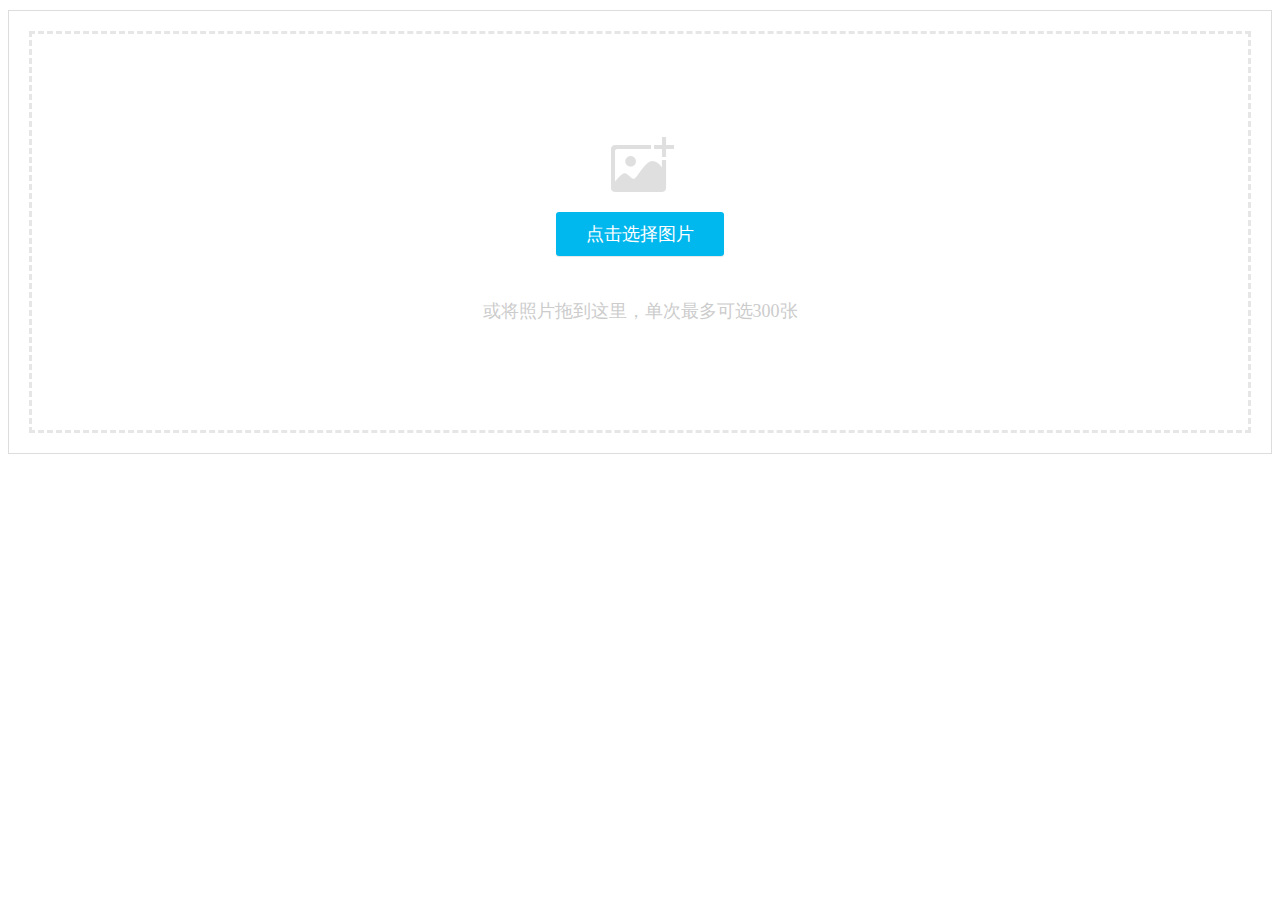
<file: mall-manager/mall-manager-web/src/main/webapp/lib/webuploader/0.1.5/image-upload/index.html>
<!DOCTYPE HTML>
<html>
<head>
<meta charset="utf-8">
<title>WebUploader演示</title>
<link rel="stylesheet" type="text/css" href="../webuploader.css" />
</head>
<body>
<div class="uploader-list-container">
	<div class="queueList">
		<div id="dndArea" class="placeholder">
			<div id="filePicker-2"></div>
			<p>或将照片拖到这里，单次最多可选300张</p>
		</div>
	</div>
	<div class="statusBar" style="display:none;">
		<div class="progress"> <span class="text">0%</span> <span class="percentage"></span> </div>
		<div class="info"></div>
		<div class="btns">
			<div id="filePicker2"></div>
			<div class="uploadBtn">开始上传</div>
		</div>
	</div>
</div>
<script type="text/javascript" src="../../../jquery/1.9.1/jquery.min.js"></script> 
<script type="text/javascript" src="../webuploader.min.js"></script> 
<script type="text/javascript" src="upload.js"></script>
</body>
</html>
</file>
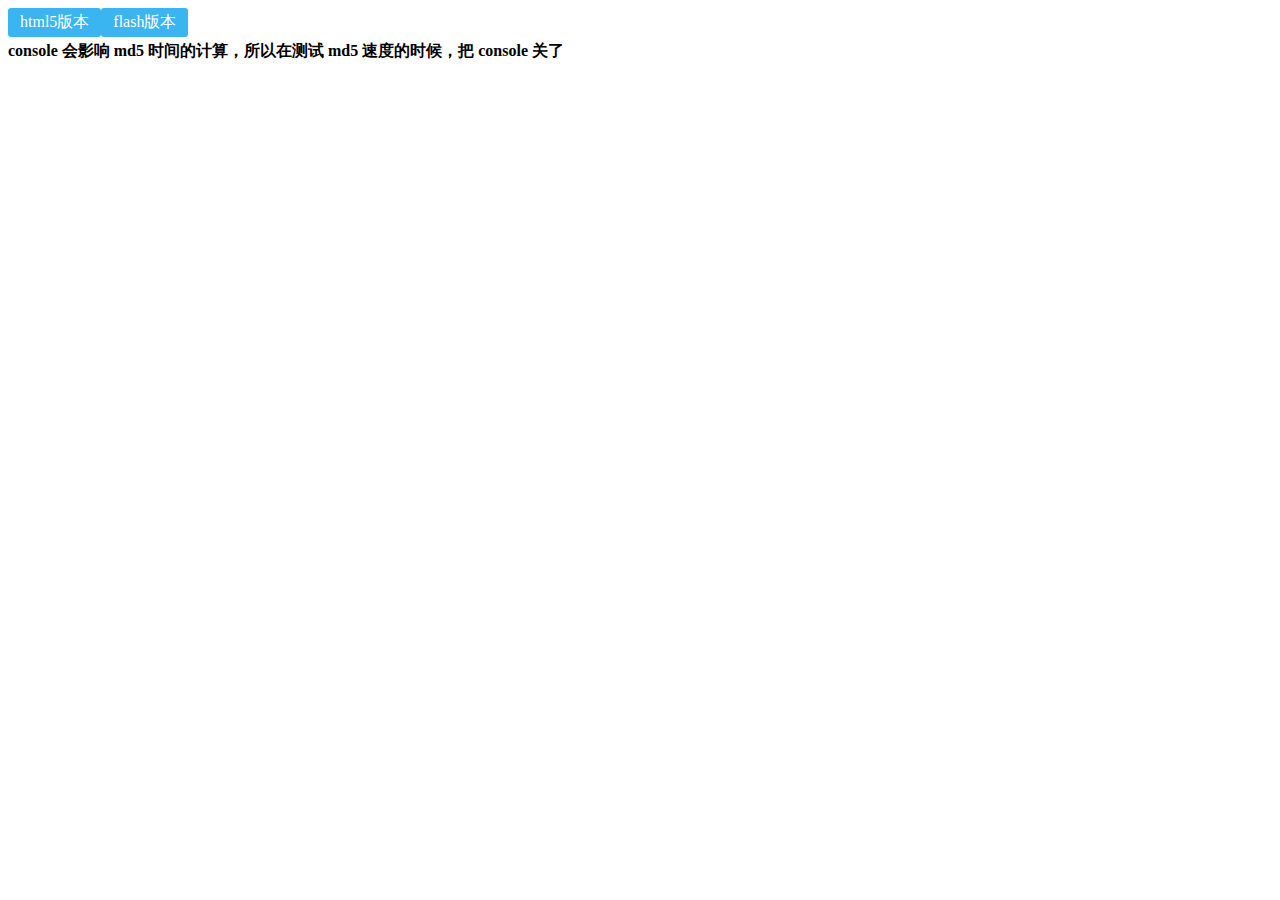
<file: mall-manager/mall-manager-web/src/main/webapp/lib/webuploader/0.1.5/md5-demo/index.html>
<!DOCTYPE HTML>
<html>
<head>
<meta charset="utf-8">
<title>WebUploader演示 - 带裁剪功能</title>
<link rel="stylesheet" type="text/css" href="../webuploader.css" />
</head>
<body>
<div id="wrapper">
	<div class="uploader-container">
		<div id="filePicker">html5版本</div>
		<div id="filePicker2">flash版本</div>
	</div>
	<div id="log"> <strong>console 会影响 md5 时间的计算，所以在测试 md5 速度的时候，把 console 关了</strong> </div>
</div>
<script type="text/javascript" src="../../../jquery/1.9.1/jquery.min.js"></script> 
<script type="text/javascript" src="../webuploader.min.js"></script> 
<script type="text/javascript" src="script.js"></script>
</body>
</html>
</file>
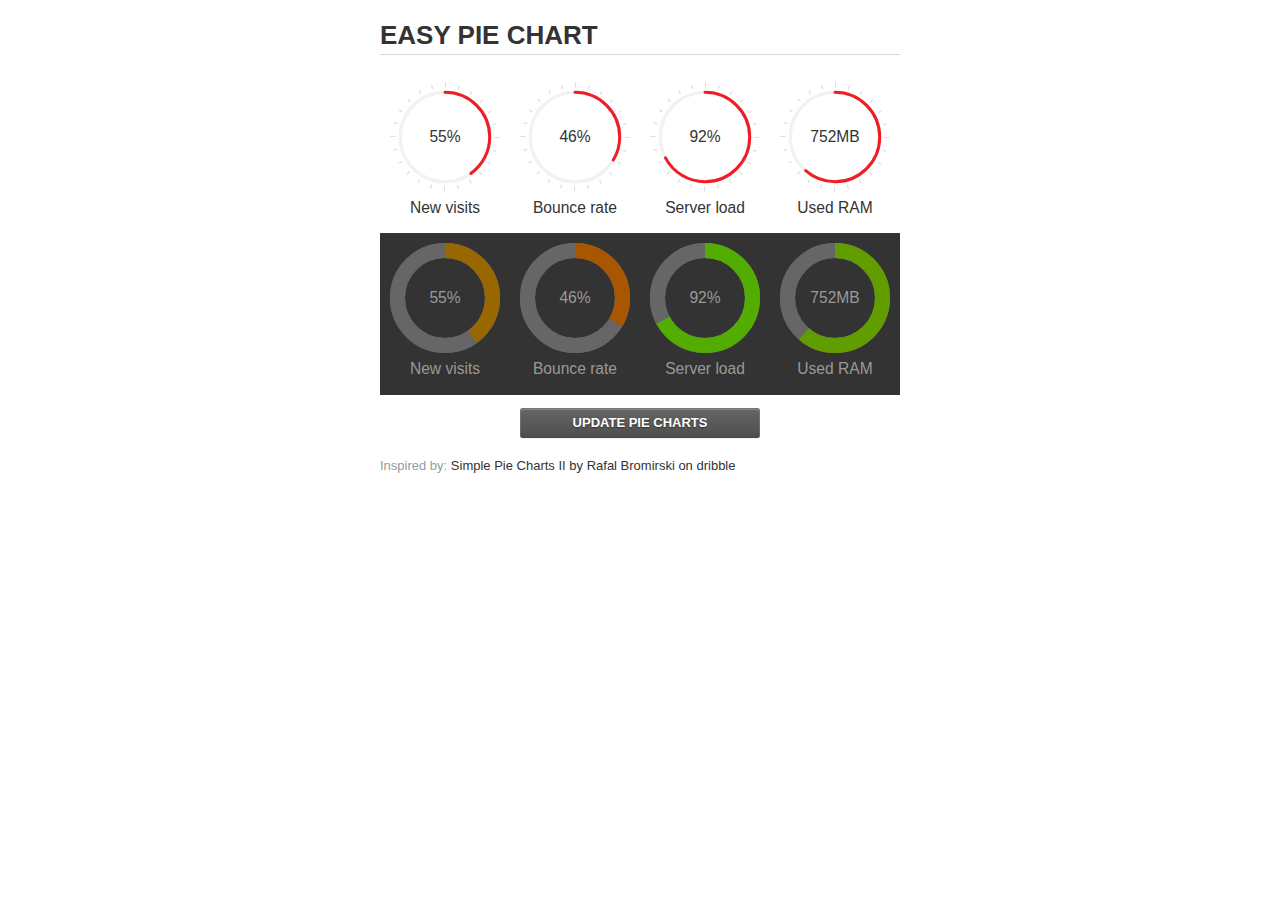
<file: mall-manager/mall-manager-web/src/main/webapp/lib/flatlab/assets/jquery-easy-pie-chart/examples/index.html>
<!doctype html>
<html>
    <head>
        <meta charset="utf-8">
        <title>Easy Pie Chart</title>
        <script type="text/javascript" src="https://ajax.googleapis.com/ajax/libs/jquery/1.7.2/jquery.min.js"></script>
        <script type="text/javascript" src="http://html5shiv.googlecode.com/svn/trunk/html5.js"></script>
        <script type="text/javascript" src="excanvas.js"></script>
        <script type="text/javascript" src="../jquery.easy-pie-chart.js"></script>

        <link rel="stylesheet" type="text/css" href="style.css" media="screen">
        <link rel="stylesheet" type="text/css" href="../jquery.easy-pie-chart.css" media="screen">

        <meta name="viewport" content="width=device-width, initial-scale=1.0">

        <script type="text/javascript">
            var initPieChart = function() {
                $('.percentage').easyPieChart({
                    animate: 1000
                });
                $('.percentage-light').easyPieChart({
                    barColor: function(percent) {
                        percent /= 100;
                        return "rgb(" + Math.round(255 * (1-percent)) + ", " + Math.round(255 * percent) + ", 0)";
                    },
                    trackColor: '#666',
                    scaleColor: false,
                    lineCap: 'butt',
                    lineWidth: 15,
                    animate: 1000
                });

                $('.updateEasyPieChart').on('click', function(e) {
                  e.preventDefault();
                  $('.percentage, .percentage-light').each(function() {
                    var newValue = Math.round(100*Math.random());
                    $(this).data('easyPieChart').update(newValue);
                    $('span', this).text(newValue);
                  });
                });
            };
        </script>
    </head>
    <body onload="initPieChart();">
        <div class="container">
            <h1>EASY PIE CHART</h1>
            <div class="chart">
                <div class="percentage success" data-percent="55"><span>55</span>%</div>
                <div class="label">New visits</div>
            </div>
            <div class="chart">
                <div class="percentage" data-percent="46"><span>46</span>%</div>
                <div class="label">Bounce rate</div>
            </div>
            <div class="chart">
                <div class="percentage" data-percent="92"><span>92</span>%</div>
                <div class="label">Server load</div>
            </div>
            <div class="chart">
                <div class="percentage" data-percent="84"><span>752</span>MB</div>
                <div class="label">Used RAM</div>
            </div>
            <div style="clear:both;"></div>
            <div class="dark">
                <div class="chart">
                    <div id="sparkline_bar" class="percentage-light" data-percent="55"><span>55</span>%</div>
                    <div class="label">New visits</div>
                </div>
                <div class="chart">
                    <div id="sparkline_bar" class="percentage-light" data-percent="46"><span>46</span>%</div>
                    <div class="label">Bounce rate</div>
                </div>
                <div class="chart">
                    <div class="percentage-light" data-percent="92"><span>92</span>%</div>
                    <div class="label">Server load</div>
                </div>
                <div class="chart">
                    <div class="percentage-light" data-percent="84"><span>752</span>MB</div>
                    <div class="label">Used RAM</div>
                </div>
                <div style="clear:both;"></div>
            </div>

            <p><a href="#" class="button updateEasyPieChart">Update pie charts</a></p>

            <p class="credits">Inspired by: <a href="http://drbl.in/ezuc" target="_blank">Simple Pie Charts II by Rafal Bromirski on dribble</a></p>
        </div>
    </body>
</html>
</file>
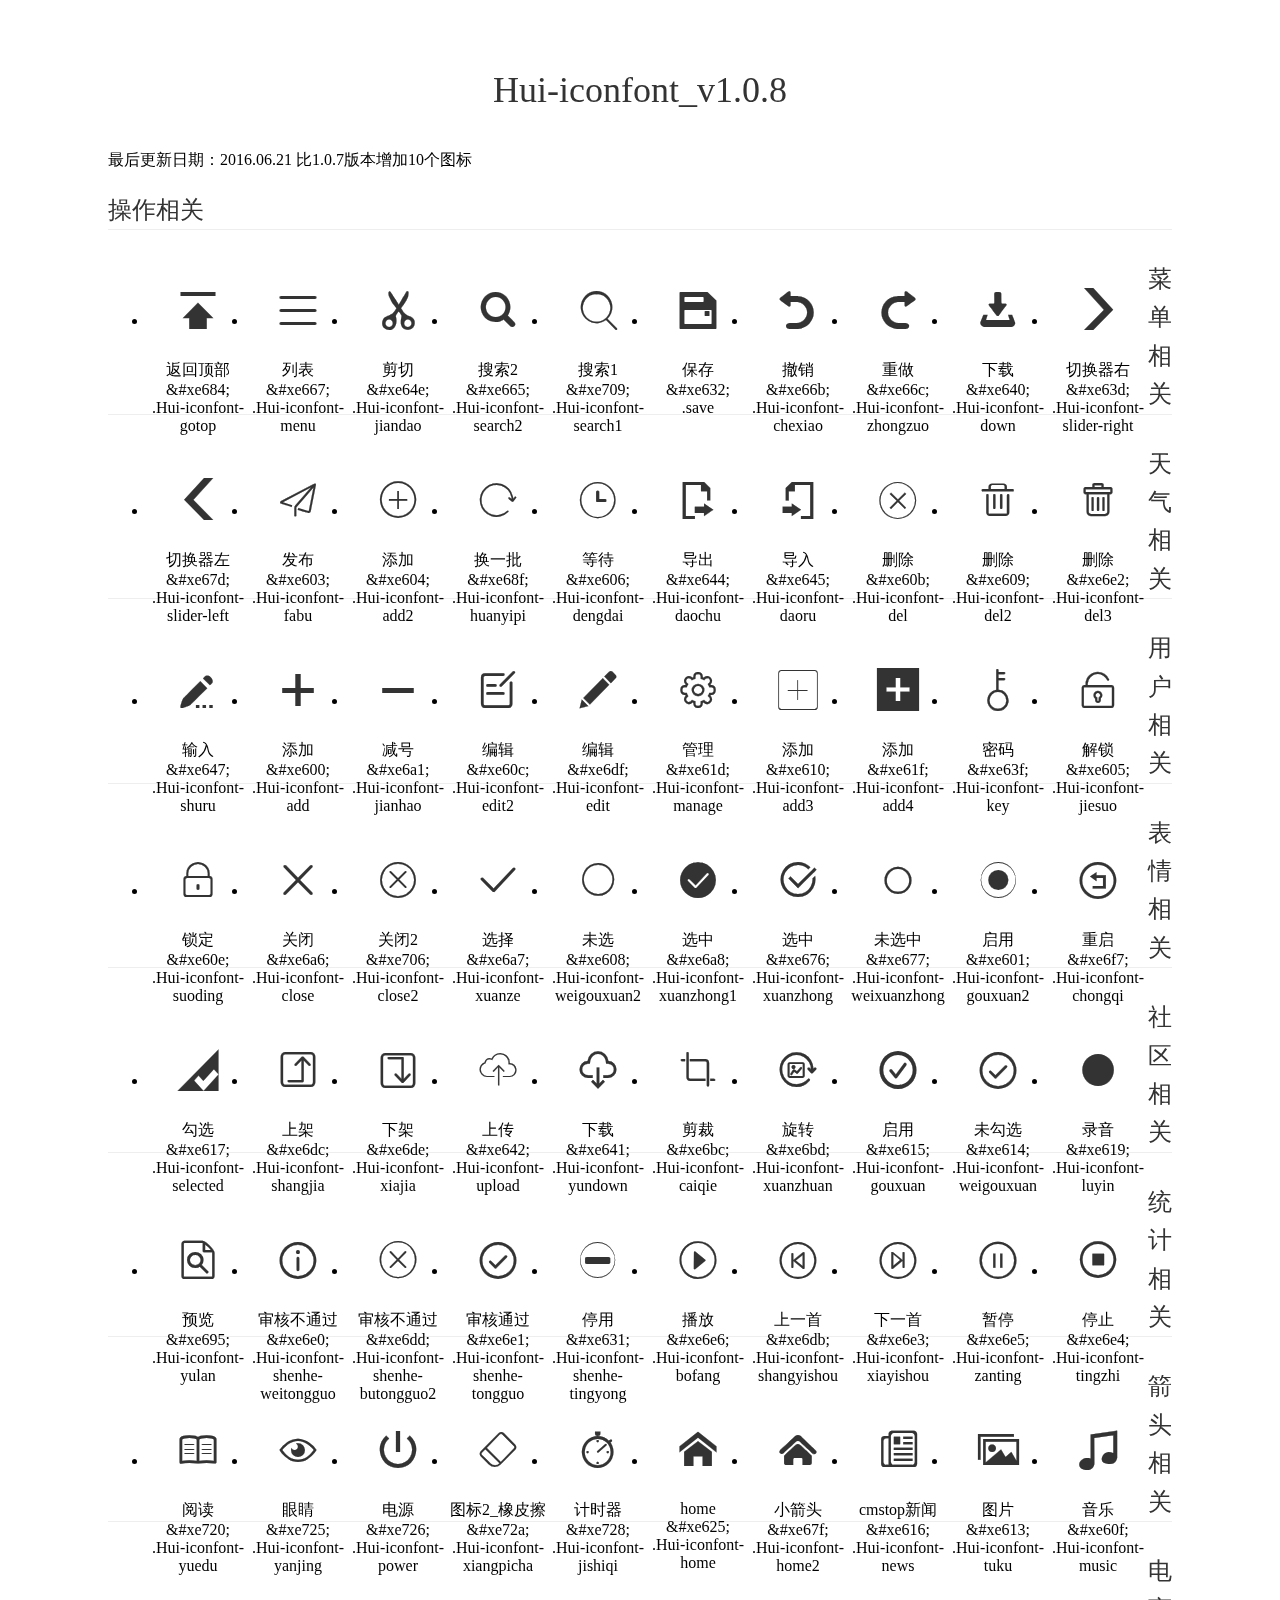
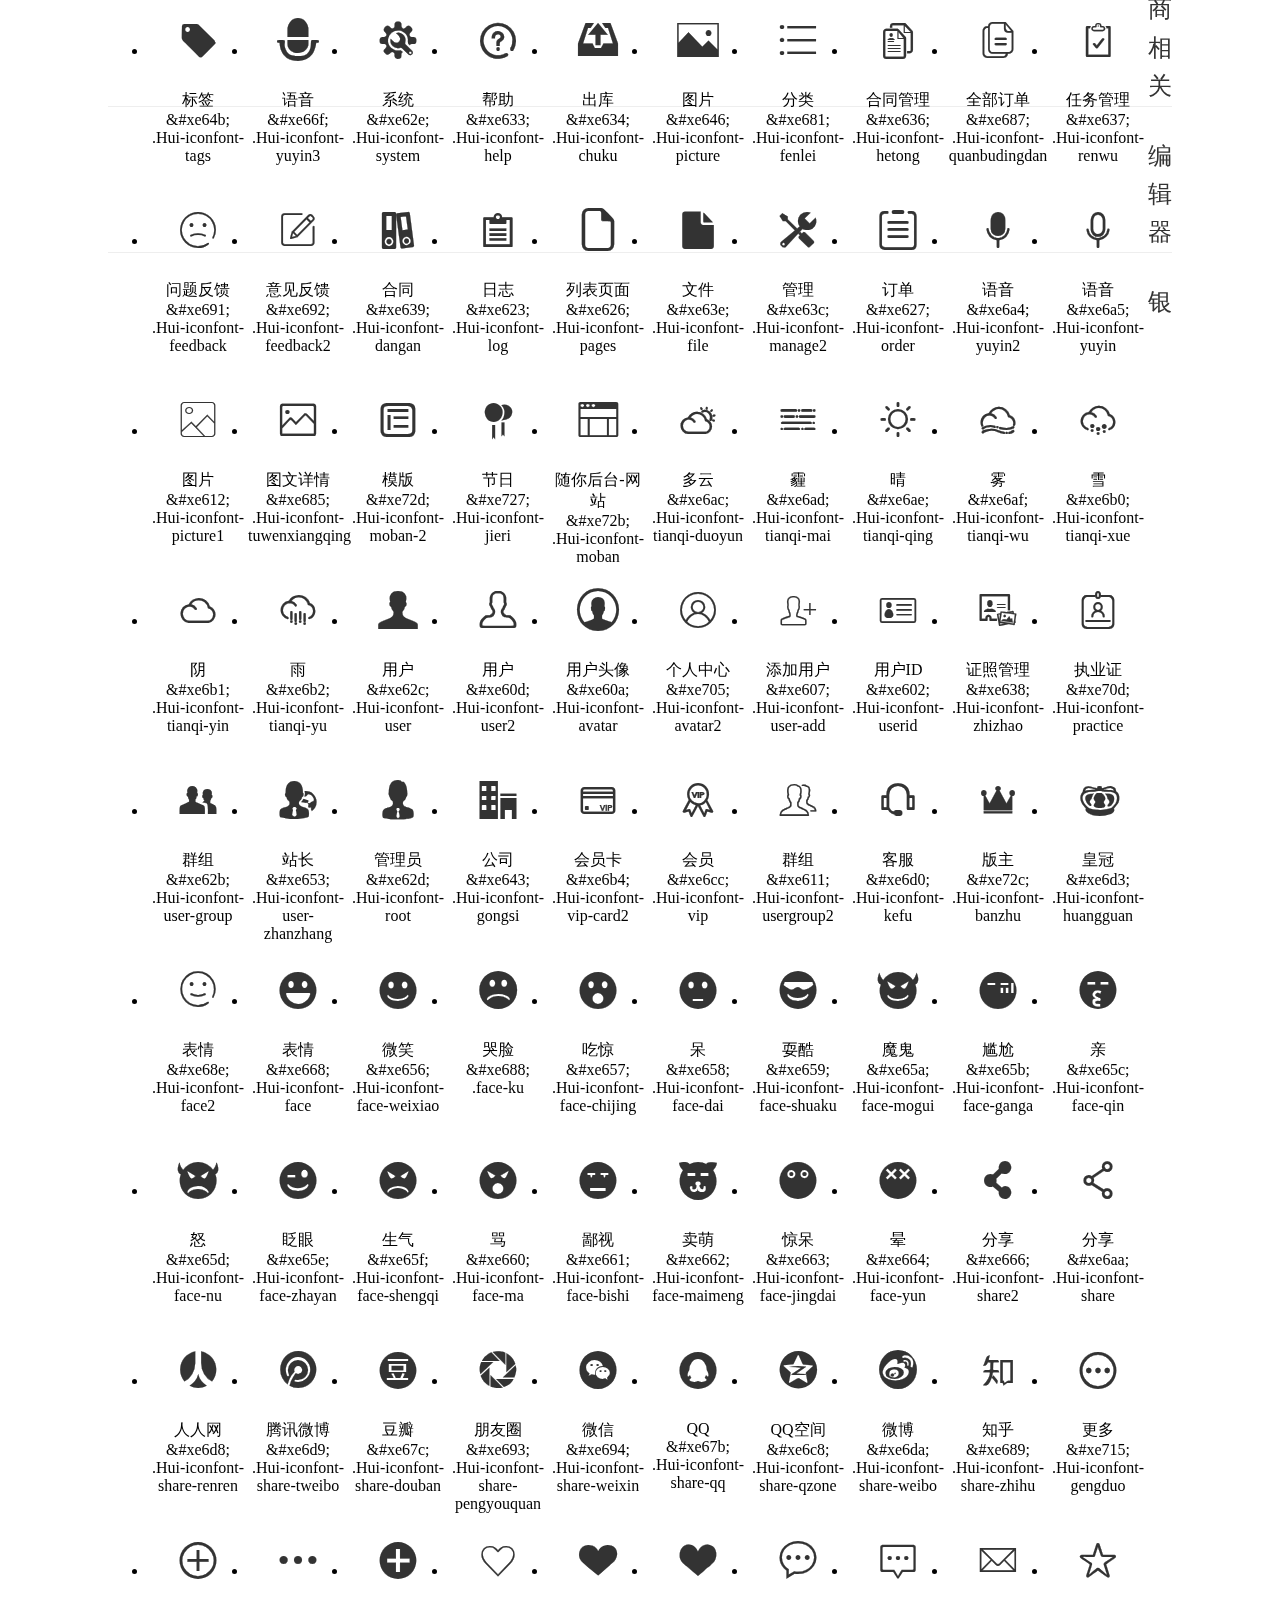
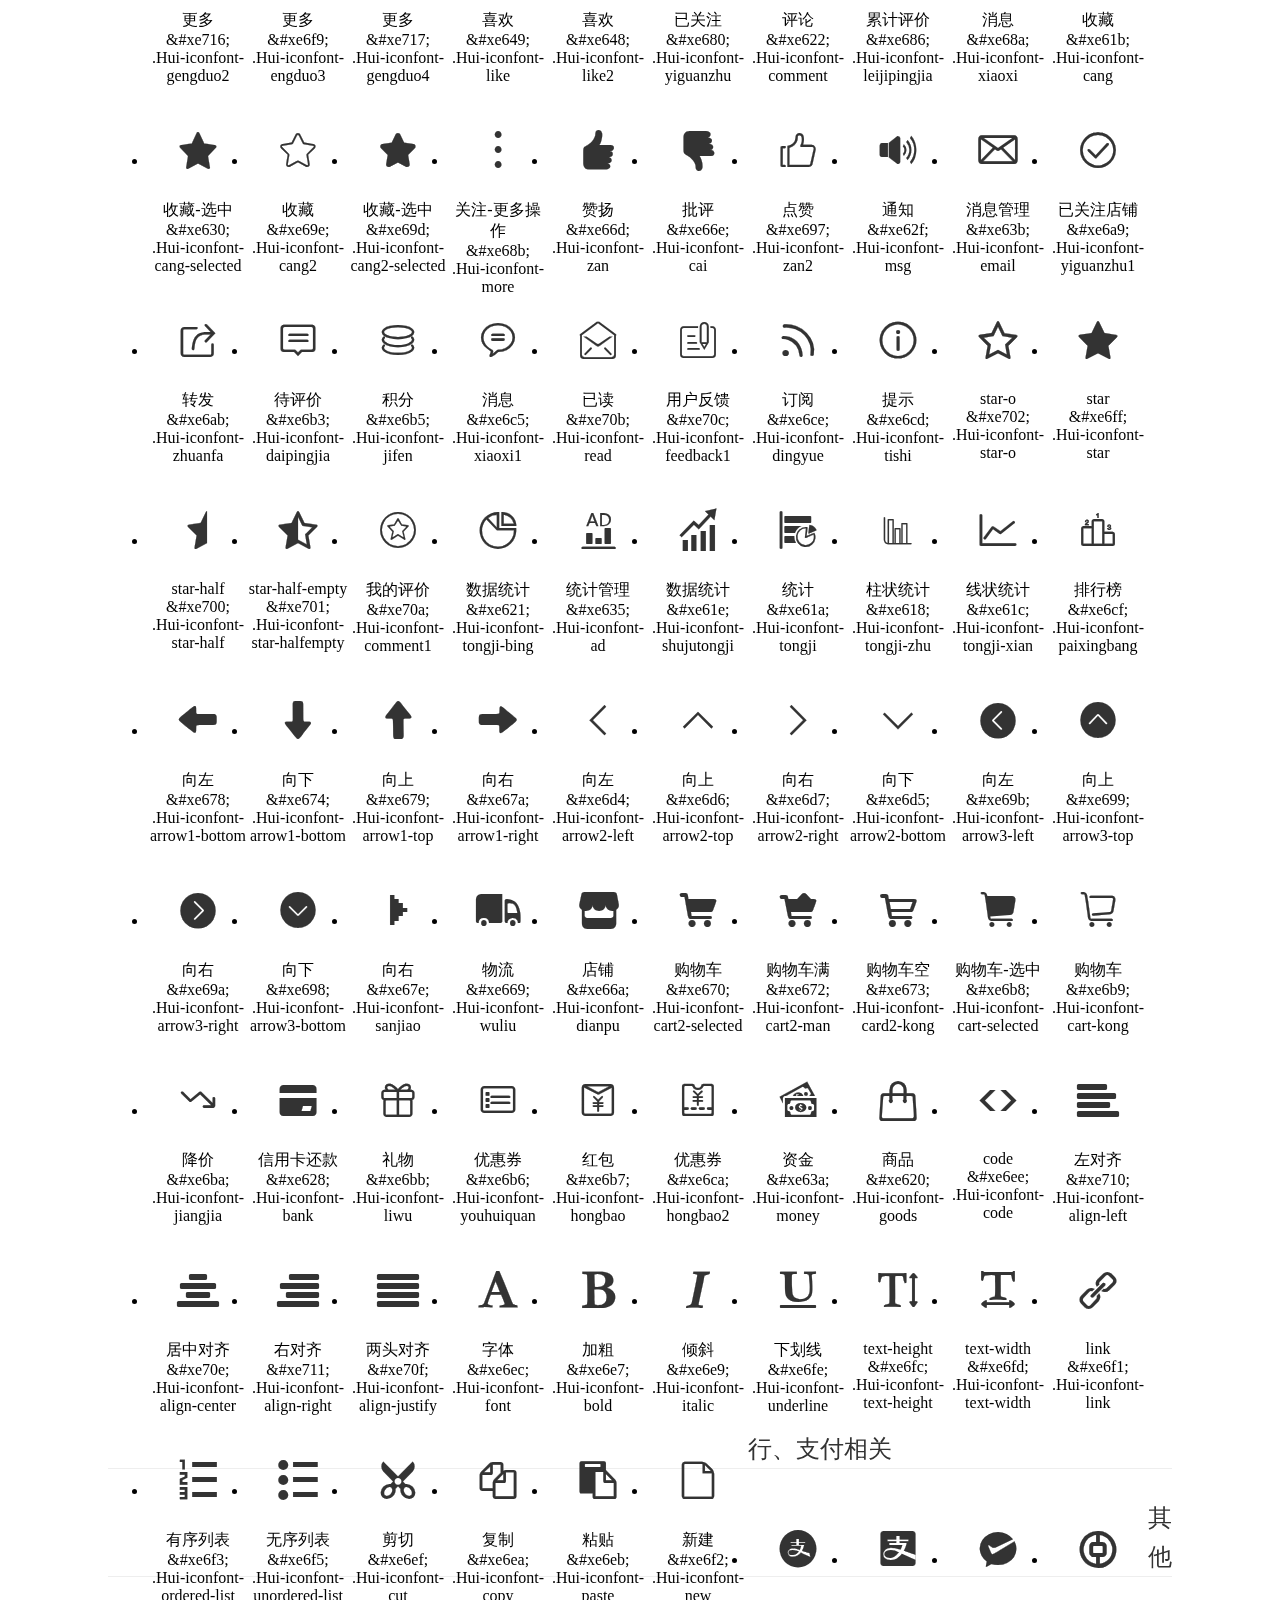
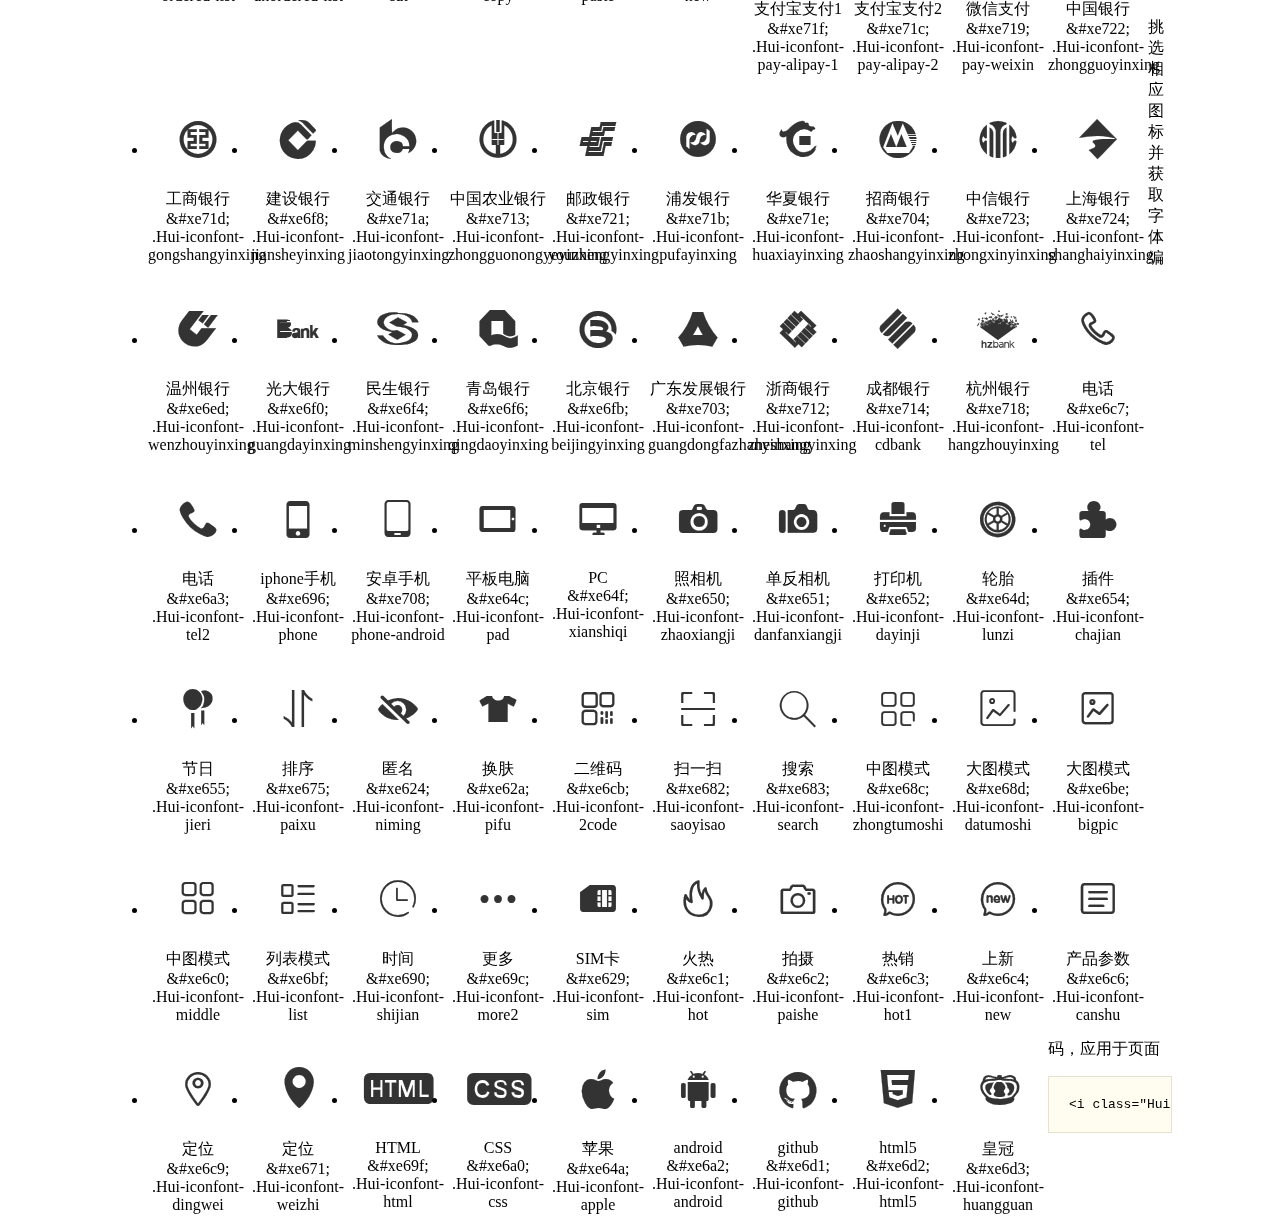
<file: mall-manager/mall-manager-web/src/main/webapp/lib/Hui-iconfont/1.0.8/demo.html>
<!DOCTYPE html>
<html>
<head>
<meta charset="utf-8"/>
<title>Hui-iconfont_v1.0.8</title>
<link href="http://static.h-ui.net/h-ui/css/H-ui.min.css" rel="stylesheet" type="text/css" />
<link rel="stylesheet" href="iconfont.css">
<style type="text/css">
.main {padding: 30px 100px;}
.main h1{font-size:36px; line-height:1.6; color:#333; text-align:center;margin-bottom:30px; font-weight:normal}
.main h2{ font-size:24px;line-height:1.6;color:#333;margin-bottom:30px; border-bottom: 1px solid #eee; font-weight:normal}

.helps { margin-top: 40px}
.helps pre{padding: 20px;margin: 10px 0;border: solid 1px #e7e1cd;background-color: #fffdef;overflow: auto}
.icon_lists li{float: left;width: 100px;height: 190px;text-align: center}
.icon_lists .Hui-iconfont{font-size: 42px;line-height: 100px;margin: 10px 0;color: #333;-webkit-transition: font-size 0.25s ease-out 0s;-moz-transition: font-size 0.25s ease-out 0s;transition: font-size 0.25s ease-out 0s}
.icon_lists .Hui-iconfont:hover { font-size: 100px}
</style>
</head>
<body>
<div class="main">
	<h1>Hui-iconfont_v1.0.8</h1>
	<p class="text-c c-999">最后更新日期：2016.06.21  比1.0.7版本增加10个图标</p>
	
	<h2>操作相关</h2>
	<ul class="icon_lists cl">
		<li> <i class="icon Hui-iconfont">&#xe684;</i>
			<div class="name">返回顶部</div>
			<div class="code">&amp;#xe684;</div>
			<div class="fontclass">.Hui-iconfont-gotop</div>
		</li>
		<li><i class="icon Hui-iconfont">&#xe667;</i>
            <div class="name">列表</div>
            <div class="code">&amp;#xe667;</div>
            <div class="fontclass">.Hui-iconfont-menu</div>
        </li>
		<li> <i class="icon Hui-iconfont">&#xe64e;</i>
			<div class="name">剪切</div>
			<div class="code">&amp;#xe64e;</div>
			<div class="fontclass">.Hui-iconfont-jiandao</div>
		</li>
		<li> <i class="icon Hui-iconfont">&#xe665;</i>
			<div class="name">搜索2</div>
			<div class="code">&amp;#xe665;</div>
			<div class="fontclass">.Hui-iconfont-search2</div>
		</li>
		<li>
        	<i class="icon Hui-iconfont">&#xe709;</i>
            <div class="name">搜索1</div>
            <div class="code">&amp;#xe709;</div>
            <div class="fontclass">.Hui-iconfont-search1</div>
        </li>
		<li> <i class="icon Hui-iconfont">&#xe632;</i>
			<div class="name">保存</div>
			<div class="code">&amp;#xe632;</div>
			<div class="fontclass">.save</div>
		</li>
		<li> <i class="icon Hui-iconfont">&#xe66b;</i>
			<div class="name">撤销</div>
			<div class="code">&amp;#xe66b;</div>
			<div class="fontclass">.Hui-iconfont-chexiao</div>
		</li>
		<li> <i class="icon Hui-iconfont">&#xe66c;</i>
			<div class="name">重做</div>
			<div class="code">&amp;#xe66c;</div>
			<div class="fontclass">.Hui-iconfont-zhongzuo</div>
		</li>
		<li> <i class="icon Hui-iconfont">&#xe640;</i>
			<div class="name">下载</div>
			<div class="code">&amp;#xe640;</div>
			<div class="fontclass">.Hui-iconfont-down</div>
		</li>
		<li> <i class="icon Hui-iconfont">&#xe63d;</i>
			<div class="name">切换器右</div>
			<div class="code">&amp;#xe63d;</div>
			<div class="fontclass">.Hui-iconfont-slider-right</div>
		</li>
		<li> <i class="icon Hui-iconfont">&#xe67d;</i>
			<div class="name">切换器左</div>
			<div class="code">&amp;#xe67d;</div>
			<div class="fontclass">.Hui-iconfont-slider-left</div>
		</li>
		<li> <i class="icon Hui-iconfont">&#xe603;</i>
			<div class="name">发布</div>
			<div class="code">&amp;#xe603;</div>
			<div class="fontclass">.Hui-iconfont-fabu</div>
		</li>
		<li> <i class="icon Hui-iconfont">&#xe604;</i>
			<div class="name">添加</div>
			<div class="code">&amp;#xe604;</div>
			<div class="fontclass">.Hui-iconfont-add2</div>
		</li>
		<li> <i class="icon Hui-iconfont">&#xe68f;</i>
			<div class="name">换一批</div>
			<div class="code">&amp;#xe68f;</div>
			<div class="fontclass">.Hui-iconfont-huanyipi</div>
		</li>
		<li> <i class="icon Hui-iconfont">&#xe606;</i>
			<div class="name">等待</div>
			<div class="code">&amp;#xe606;</div>
			<div class="fontclass">.Hui-iconfont-dengdai</div>
		</li>
		<li> <i class="icon Hui-iconfont">&#xe644;</i>
			<div class="name">导出</div>
			<div class="code">&amp;#xe644;</div>
			<div class="fontclass">.Hui-iconfont-daochu</div>
		</li>
		<li> <i class="icon Hui-iconfont">&#xe645;</i>
			<div class="name">导入</div>
			<div class="code">&amp;#xe645;</div>
			<div class="fontclass">.Hui-iconfont-daoru</div>
		</li>
		<li> <i class="icon Hui-iconfont">&#xe60b;</i>
			<div class="name">删除</div>
			<div class="code">&amp;#xe60b;</div>
			<div class="fontclass">.Hui-iconfont-del</div>
		</li>
		<li> <i class="icon Hui-iconfont">&#xe609;</i>
			<div class="name">删除</div>
			<div class="code">&amp;#xe609;</div>
			<div class="fontclass">.Hui-iconfont-del2</div>
		</li>
		<li> <i class="icon Hui-iconfont">&#xe6e2;</i>
			<div class="name">删除</div>
			<div class="code">&amp;#xe6e2;</div>
			<div class="fontclass">.Hui-iconfont-del3</div>
		</li>
		<li> <i class="icon Hui-iconfont">&#xe647;</i>
			<div class="name">输入</div>
			<div class="code">&amp;#xe647;</div>
			<div class="fontclass">.Hui-iconfont-shuru</div>
		</li>
		<li> <i class="icon Hui-iconfont">&#xe600;</i>
			<div class="name">添加</div>
			<div class="code">&amp;#xe600;</div>
			<div class="fontclass">.Hui-iconfont-add</div>
		</li>
		<li> <i class="icon Hui-iconfont">&#xe6a1;</i>
			<div class="name">减号</div>
			<div class="code">&amp;#xe6a1;</div>
			<div class="fontclass">.Hui-iconfont-jianhao</div>
		</li>
		<li> <i class="icon Hui-iconfont">&#xe60c;</i>
			<div class="name">编辑</div>
			<div class="code">&amp;#xe60c;</div>
			<div class="fontclass">.Hui-iconfont-edit2</div>
		</li>
		<li> <i class="icon Hui-iconfont">&#xe6df;</i>
			<div class="name">编辑</div>
			<div class="code">&amp;#xe6df;</div>
			<div class="fontclass">.Hui-iconfont-edit</div>
		</li>
		<li> <i class="icon Hui-iconfont">&#xe61d;</i>
			<div class="name">管理</div>
			<div class="code">&amp;#xe61d;</div>
			<div class="fontclass">.Hui-iconfont-manage</div>
		</li>
		<li> <i class="icon Hui-iconfont">&#xe610;</i>
			<div class="name">添加</div>
			<div class="code">&amp;#xe610;</div>
			<div class="fontclass">.Hui-iconfont-add3</div>
		</li>
		<li> <i class="icon Hui-iconfont">&#xe61f;</i>
			<div class="name">添加</div>
			<div class="code">&amp;#xe61f;</div>
			<div class="fontclass">.Hui-iconfont-add4</div>
		</li>
		<li> <i class="icon Hui-iconfont">&#xe63f;</i>
			<div class="name">密码</div>
			<div class="code">&amp;#xe63f;</div>
			<div class="fontclass">.Hui-iconfont-key</div>
		</li>
		<li> <i class="icon Hui-iconfont">&#xe605;</i>
			<div class="name">解锁</div>
			<div class="code">&amp;#xe605;</div>
			<div class="fontclass">.Hui-iconfont-jiesuo</div>
		</li>
		<li> <i class="icon Hui-iconfont">&#xe60e;</i>
			<div class="name">锁定</div>
			<div class="code">&amp;#xe60e;</div>
			<div class="fontclass">.Hui-iconfont-suoding</div>
		</li>
		<li> <i class="icon Hui-iconfont">&#xe6a6;</i>
			<div class="name">关闭</div>
			<div class="code">&amp;#xe6a6;</div>
			<div class="fontclass">.Hui-iconfont-close</div>
		</li>
		<li>
        	<i class="icon Hui-iconfont">&#xe706;</i>
            <div class="name">关闭2</div>
            <div class="code">&amp;#xe706;</div>
            <div class="fontclass">.Hui-iconfont-close2</div>
        </li>
		<li> <i class="icon Hui-iconfont">&#xe6a7;</i>
			<div class="name">选择</div>
			<div class="code">&amp;#xe6a7;</div>
			<div class="fontclass">.Hui-iconfont-xuanze</div>
		</li>
		<li> <i class="icon Hui-iconfont">&#xe608;</i>
			<div class="name">未选</div>
			<div class="code">&amp;#xe608;</div>
			<div class="fontclass">.Hui-iconfont-weigouxuan2</div>
		</li>
		<li> <i class="icon Hui-iconfont">&#xe6a8;</i>
			<div class="name">选中</div>
			<div class="code">&amp;#xe6a8;</div>
			<div class="fontclass">.Hui-iconfont-xuanzhong1</div>
		</li>
		<li> <i class="icon Hui-iconfont">&#xe676;</i>
			<div class="name">选中</div>
			<div class="code">&amp;#xe676;</div>
			<div class="fontclass">.Hui-iconfont-xuanzhong</div>
		</li>
		<li> <i class="icon Hui-iconfont">&#xe677;</i>
			<div class="name">未选中</div>
			<div class="code">&amp;#xe677;</div>
			<div class="fontclass">.Hui-iconfont-weixuanzhong</div>
		</li>
		<li> <i class="icon Hui-iconfont">&#xe601;</i>
			<div class="name">启用</div>
			<div class="code">&amp;#xe601;</div>
			<div class="fontclass">.Hui-iconfont-gouxuan2</div>
		</li>
		<li> <i class="icon Hui-iconfont">&#xe6f7;</i>
			<div class="name">重启</div>
			<div class="code">&amp;#xe6f7;</div>
			<div class="fontclass">.Hui-iconfont-chongqi</div>
		</li>
		<li> <i class="icon Hui-iconfont">&#xe617;</i>
			<div class="name">勾选</div>
			<div class="code">&amp;#xe617;</div>
			<div class="fontclass">.Hui-iconfont-selected</div>
		</li>
		<li> <i class="icon Hui-iconfont">&#xe6dc;</i>
			<div class="name">上架</div>
			<div class="code">&amp;#xe6dc;</div>
			<div class="fontclass">.Hui-iconfont-shangjia</div>
		</li>
		<li> <i class="icon Hui-iconfont">&#xe6de;</i>
			<div class="name">下架</div>
			<div class="code">&amp;#xe6de;</div>
			<div class="fontclass">.Hui-iconfont-xiajia</div>
		</li>
		<li> <i class="icon Hui-iconfont">&#xe642;</i>
			<div class="name">上传</div>
			<div class="code">&amp;#xe642;</div>
			<div class="fontclass">.Hui-iconfont-upload</div>
		</li>
		<li> <i class="icon Hui-iconfont">&#xe641;</i>
			<div class="name">下载</div>
			<div class="code">&amp;#xe641;</div>
			<div class="fontclass">.Hui-iconfont-yundown</div>
		</li>
		<li> <i class="icon Hui-iconfont">&#xe6bc;</i>
			<div class="name">剪裁</div>
			<div class="code">&amp;#xe6bc;</div>
			<div class="fontclass">.Hui-iconfont-caiqie</div>
		</li>
		<li> <i class="icon Hui-iconfont">&#xe6bd;</i>
			<div class="name">旋转</div>
			<div class="code">&amp;#xe6bd;</div>
			<div class="fontclass">.Hui-iconfont-xuanzhuan</div>
		</li>
		<li> <i class="icon Hui-iconfont">&#xe615;</i>
			<div class="name">启用</div>
			<div class="code">&amp;#xe615;</div>
			<div class="fontclass">.Hui-iconfont-gouxuan</div>
		</li>
		<li> <i class="icon Hui-iconfont">&#xe6e1;</i>
			<div class="name">未勾选</div>
			<div class="code">&amp;#xe614;</div>
			<div class="fontclass">.Hui-iconfont-weigouxuan</div>
		</li>
		<li> <i class="icon Hui-iconfont">&#xe619;</i>
			<div class="name">录音</div>
			<div class="code">&amp;#xe619;</div>
			<div class="fontclass">.Hui-iconfont-luyin</div>
		</li>
		
		<li> <i class="icon Hui-iconfont">&#xe695;</i>
			<div class="name">预览</div>
			<div class="code">&amp;#xe695;</div>
			<div class="fontclass">.Hui-iconfont-yulan</div>
		</li>
		<li> <i class="icon Hui-iconfont">&#xe6e0;</i>
			<div class="name">审核不通过</div>
			<div class="code">&amp;#xe6e0;</div>
			<div class="fontclass">.Hui-iconfont-shenhe-weitongguo</div>
		</li>
		<li> <i class="icon Hui-iconfont">&#xe6dd;</i>
			<div class="name">审核不通过</div>
			<div class="code">&amp;#xe6dd;</div>
			<div class="fontclass">.Hui-iconfont-shenhe-butongguo2</div>
		</li>
		<li> <i class="icon Hui-iconfont">&#xe6e1;</i>
			<div class="name">审核通过</div>
			<div class="code">&amp;#xe6e1;</div>
			<div class="fontclass">.Hui-iconfont-shenhe-tongguo</div>
		</li>
		<li>
			<i class="icon Hui-iconfont">&#xe631;</i>
			<div class="name">停用</div>
			<div class="code">&amp;#xe631;</div>
			<div class="fontclass">.Hui-iconfont-shenhe-tingyong</div>
		</li>
		<li>
            <i class="icon Hui-iconfont">&#xe6e6;</i>
            <div class="name">播放</div>
            <div class="code">&amp;#xe6e6;</div>
            <div class="fontclass">.Hui-iconfont-bofang</div>
        </li>
        <li>
        	<i class="icon Hui-iconfont">&#xe6db;</i>
            <div class="name">上一首</div>
            <div class="code">&amp;#xe6db;</div>
            <div class="fontclass">.Hui-iconfont-shangyishou</div>
        </li>
        <li>
        	<i class="icon Hui-iconfont">&#xe6e3;</i>
            <div class="name">下一首</div>
            <div class="code">&amp;#xe6e3;</div>
            <div class="fontclass">.Hui-iconfont-xiayishou</div>
        </li>
        <li>
        	<i class="icon Hui-iconfont">&#xe6e5;</i>
            <div class="name">暂停</div>
            <div class="code">&amp;#xe6e5;</div>
            <div class="fontclass">.Hui-iconfont-zanting</div>
        </li>
        <li>
        	<i class="icon Hui-iconfont">&#xe6e4;</i>
            <div class="name">停止</div>
            <div class="code">&amp;#xe6e4;</div>
            <div class="fontclass">.Hui-iconfont-tingzhi</div>
        </li>
		<li>
			<i class="icon Hui-iconfont">&#xe720;</i>
			<div class="name">阅读</div>
			<div class="code">&amp;#xe720;</div>
			<div class="fontclass">.Hui-iconfont-yuedu</div>
		</li>
		<li>
			<i class="icon Hui-iconfont">&#xe725;</i>
			<div class="name">眼睛</div>
			<div class="code">&amp;#xe725;</div>
			<div class="fontclass">.Hui-iconfont-yanjing</div>
		</li>
		<li>
			<i class="icon Hui-iconfont">&#xe726;</i>
			<div class="name">电源</div>
			<div class="code">&amp;#xe726;</div>
			<div class="fontclass">.Hui-iconfont-power</div>
		</li>
		<li>
			<i class="icon Hui-iconfont">&#xe72a;</i>
			<div class="name">图标2_橡皮擦</div>
			<div class="code">&amp;#xe72a;</div>
			<div class="fontclass">.Hui-iconfont-xiangpicha</div>
		</li>
		<li>
			<i class="icon Hui-iconfont">&#xe728;</i>
			<div class="name">计时器</div>
			<div class="code">&amp;#xe728;</div>
			<div class="fontclass">.Hui-iconfont-jishiqi</div>
		</li>
		
	</ul>
	<h2>菜单相关</h2>
	<ul class="icon_lists cl">
		<li> <i class="icon Hui-iconfont">&#xe625;</i>
			<div class="name">home</div>
			<div class="code">&amp;#xe625;</div>
			<div class="fontclass">.Hui-iconfont-home</div>
		</li>
		<li> <i class="icon Hui-iconfont">&#xe67f;</i>
			<div class="name">小箭头</div>
			<div class="code">&amp;#xe67f;</div>
			<div class="fontclass">.Hui-iconfont-home2</div>
		</li>
		<li> <i class="icon Hui-iconfont">&#xe616;</i>
			<div class="name">cmstop新闻</div>
			<div class="code">&amp;#xe616;</div>
			<div class="fontclass">.Hui-iconfont-news</div>
		</li>
		<li> <i class="icon Hui-iconfont">&#xe613;</i>
			<div class="name">图片</div>
			<div class="code">&amp;#xe613;</div>
			<div class="fontclass">.Hui-iconfont-tuku</div>
		</li>
		<li> <i class="icon Hui-iconfont">&#xe60f;</i>
			<div class="name">音乐</div>
			<div class="code">&amp;#xe60f;</div>
			<div class="fontclass">.Hui-iconfont-music</div>
		</li>
		<li> <i class="icon Hui-iconfont">&#xe64b;</i>
			<div class="name">标签</div>
			<div class="code">&amp;#xe64b;</div>
			<div class="fontclass">.Hui-iconfont-tags</div>
		</li>
		<li> <i class="icon Hui-iconfont">&#xe66f;</i>
			<div class="name">语音</div>
			<div class="code">&amp;#xe66f;</div>
			<div class="fontclass">.Hui-iconfont-yuyin3</div>
		</li>
		<li> <i class="icon Hui-iconfont">&#xe62e;</i>
			<div class="name">系统</div>
			<div class="code">&amp;#xe62e;</div>
			<div class="fontclass">.Hui-iconfont-system</div>
		</li>
		<li> <i class="icon Hui-iconfont">&#xe633;</i>
			<div class="name">帮助</div>
			<div class="code">&amp;#xe633;</div>
			<div class="fontclass">.Hui-iconfont-help</div>
		</li>
		<li> <i class="icon Hui-iconfont">&#xe634;</i>
			<div class="name">出库</div>
			<div class="code">&amp;#xe634;</div>
			<div class="fontclass">.Hui-iconfont-chuku</div>
		</li>
		<li> <i class="icon Hui-iconfont">&#xe646;</i>
			<div class="name">图片</div>
			<div class="code">&amp;#xe646;</div>
			<div class="fontclass">.Hui-iconfont-picture</div>
		</li>
		<li> <i class="icon Hui-iconfont">&#xe681;</i>
			<div class="name">分类</div>
			<div class="code">&amp;#xe681;</div>
			<div class="fontclass">.Hui-iconfont-fenlei</div>
		</li>
		<li> <i class="icon Hui-iconfont">&#xe636;</i>
			<div class="name">合同管理</div>
			<div class="code">&amp;#xe636;</div>
			<div class="fontclass">.Hui-iconfont-hetong</div>
		</li>
		<li> <i class="icon Hui-iconfont">&#xe687;</i>
			<div class="name">全部订单</div>
			<div class="code">&amp;#xe687;</div>
			<div class="fontclass">.Hui-iconfont-quanbudingdan</div>
		</li>
		<li> <i class="icon Hui-iconfont">&#xe637;</i>
			<div class="name">任务管理</div>
			<div class="code">&amp;#xe637;</div>
			<div class="fontclass">.Hui-iconfont-renwu</div>
		</li>
		<li> <i class="icon Hui-iconfont">&#xe691;</i>
			<div class="name">问题反馈</div>
			<div class="code">&amp;#xe691;</div>
			<div class="fontclass">.Hui-iconfont-feedback</div>
		</li>
		<li> <i class="icon Hui-iconfont">&#xe692;</i>
			<div class="name">意见反馈</div>
			<div class="code">&amp;#xe692;</div>
			<div class="fontclass">.Hui-iconfont-feedback2</div>
		</li>
		<li> <i class="icon Hui-iconfont">&#xe639;</i>
			<div class="name">合同</div>
			<div class="code">&amp;#xe639;</div>
			<div class="fontclass">.Hui-iconfont-dangan</div>
		</li>
		<li> <i class="icon Hui-iconfont">&#xe623;</i>
			<div class="name">日志</div>
			<div class="code">&amp;#xe623;</div>
			<div class="fontclass">.Hui-iconfont-log</div>
		</li>
		<li> <i class="icon Hui-iconfont">&#xe626;</i>
			<div class="name">列表页面</div>
			<div class="code">&amp;#xe626;</div>
			<div class="fontclass">.Hui-iconfont-pages</div>
		</li>
		<li> <i class="icon Hui-iconfont">&#xe63e;</i>
			<div class="name">文件</div>
			<div class="code">&amp;#xe63e;</div>
			<div class="fontclass">.Hui-iconfont-file</div>
		</li>
		<li> <i class="icon Hui-iconfont">&#xe63c;</i>
			<div class="name">管理</div>
			<div class="code">&amp;#xe63c;</div>
			<div class="fontclass">.Hui-iconfont-manage2</div>
		</li>
		<li> <i class="icon Hui-iconfont">&#xe627;</i>
			<div class="name">订单</div>
			<div class="code">&amp;#xe627;</div>
			<div class="fontclass">.Hui-iconfont-order</div>
		</li>
		<li> <i class="icon Hui-iconfont">&#xe6a4;</i>
			<div class="name">语音</div>
			<div class="code">&amp;#xe6a4;</div>
			<div class="fontclass">.Hui-iconfont-yuyin2</div>
		</li>
		<li> <i class="icon Hui-iconfont">&#xe6a5;</i>
			<div class="name">语音</div>
			<div class="code">&amp;#xe6a5;</div>
			<div class="fontclass">.Hui-iconfont-yuyin</div>
		</li>
		<li> <i class="icon Hui-iconfont">&#xe612;</i>
			<div class="name">图片</div>
			<div class="code">&amp;#xe612;</div>
			<div class="fontclass">.Hui-iconfont-picture1</div>
		</li>
		<li> <i class="icon Hui-iconfont">&#xe685;</i>
			<div class="name">图文详情</div>
			<div class="code">&amp;#xe685;</div>
			<div class="fontclass">.Hui-iconfont-tuwenxiangqing</div>
		</li>
		<li>
			<i class="icon Hui-iconfont">&#xe72d;</i>
			<div class="name">模版</div>
			<div class="code">&amp;#xe72d;</div>
			<div class="fontclass">.Hui-iconfont-moban-2</div>
		</li>
		<li>
			<i class="icon Hui-iconfont">&#xe727;</i>
			<div class="name">节日</div>
			<div class="code">&amp;#xe727;</div>
			<div class="fontclass">.Hui-iconfont-jieri</div>
		</li>
		<li>
			<i class="icon Hui-iconfont">&#xe72b;</i>
			<div class="name">随你后台-网站</div>
			<div class="code">&amp;#xe72b;</div>
			<div class="fontclass">.Hui-iconfont-moban</div>
		</li>
	</ul>
	<h2>天气相关</h2>
	<ul class="icon_lists cl">
		<li> <i class="icon Hui-iconfont">&#xe6ac;</i>
			<div class="name">多云</div>
			<div class="code">&amp;#xe6ac;</div>
			<div class="fontclass">.Hui-iconfont-tianqi-duoyun</div>
		</li>
		<li> <i class="icon Hui-iconfont">&#xe6ad;</i>
			<div class="name">霾</div>
			<div class="code">&amp;#xe6ad;</div>
			<div class="fontclass">.Hui-iconfont-tianqi-mai</div>
		</li>
		<li> <i class="icon Hui-iconfont">&#xe6ae;</i>
			<div class="name">晴</div>
			<div class="code">&amp;#xe6ae;</div>
			<div class="fontclass">.Hui-iconfont-tianqi-qing</div>
		</li>
		<li> <i class="icon Hui-iconfont">&#xe6af;</i>
			<div class="name">雾</div>
			<div class="code">&amp;#xe6af;</div>
			<div class="fontclass">.Hui-iconfont-tianqi-wu</div>
		</li>
		<li> <i class="icon Hui-iconfont">&#xe6b0;</i>
			<div class="name">雪</div>
			<div class="code">&amp;#xe6b0;</div>
			<div class="fontclass">.Hui-iconfont-tianqi-xue</div>
		</li>
		<li> <i class="icon Hui-iconfont">&#xe6b1;</i>
			<div class="name">阴</div>
			<div class="code">&amp;#xe6b1;</div>
			<div class="fontclass">.Hui-iconfont-tianqi-yin</div>
		</li>
		<li> <i class="icon Hui-iconfont">&#xe6b2;</i>
			<div class="name">雨</div>
			<div class="code">&amp;#xe6b2;</div>
			<div class="fontclass">.Hui-iconfont-tianqi-yu</div>
		</li>
	</ul>
	<h2>用户相关</h2>
	<ul class="icon_lists cl">
		<li> <i class="icon Hui-iconfont">&#xe62c;</i>
			<div class="name">用户</div>
			<div class="code">&amp;#xe62c;</div>
			<div class="fontclass">.Hui-iconfont-user</div>
		</li>
		<li> <i class="icon Hui-iconfont">&#xe60d;</i>
			<div class="name">用户</div>
			<div class="code">&amp;#xe60d;</div>
			<div class="fontclass">.Hui-iconfont-user2</div>
		</li>
		<li> <i class="icon Hui-iconfont">&#xe60a;</i>
			<div class="name">用户头像</div>
			<div class="code">&amp;#xe60a;</div>
			<div class="fontclass">.Hui-iconfont-avatar</div>
		</li>
		<li>
        	<i class="icon Hui-iconfont">&#xe705;</i>
            <div class="name">个人中心</div>
            <div class="code">&amp;#xe705;</div>
            <div class="fontclass">.Hui-iconfont-avatar2</div>
        </li>
		<li> <i class="icon Hui-iconfont">&#xe607;</i>
			<div class="name">添加用户</div>
			<div class="code">&amp;#xe607;</div>
			<div class="fontclass">.Hui-iconfont-user-add</div>
		</li>
		<li> <i class="icon Hui-iconfont">&#xe602;</i>
			<div class="name">用户ID</div>
			<div class="code">&amp;#xe602;</div>
			<div class="fontclass">.Hui-iconfont-userid</div>
		</li>
		<li> <i class="icon Hui-iconfont">&#xe638;</i>
			<div class="name">证照管理</div>
			<div class="code">&amp;#xe638;</div>
			<div class="fontclass">.Hui-iconfont-zhizhao</div>
		</li>
		<li>
        	<i class="icon Hui-iconfont">&#xe70d;</i>
            <div class="name">执业证</div>
            <div class="code">&amp;#xe70d;</div>
            <div class="fontclass">.Hui-iconfont-practice</div>
        </li>
		<li> <i class="icon Hui-iconfont">&#xe62b;</i>
			<div class="name">群组</div>
			<div class="code">&amp;#xe62b;</div>
			<div class="fontclass">.Hui-iconfont-user-group</div>
		</li>
		<li> <i class="icon Hui-iconfont">&#xe653;</i>
			<div class="name">站长</div>
			<div class="code">&amp;#xe653;</div>
			<div class="fontclass">.Hui-iconfont-user-zhanzhang</div>
		</li>
		<li> <i class="icon Hui-iconfont">&#xe62d;</i>
			<div class="name">管理员</div>
			<div class="code">&amp;#xe62d;</div>
			<div class="fontclass">.Hui-iconfont-root</div>
		</li>
		<li> <i class="icon Hui-iconfont">&#xe643;</i>
			<div class="name">公司</div>
			<div class="code">&amp;#xe643;</div>
			<div class="fontclass">.Hui-iconfont-gongsi</div>
		</li>
		<li> <i class="icon Hui-iconfont">&#xe6b4;</i>
			<div class="name">会员卡</div>
			<div class="code">&amp;#xe6b4;</div>
			<div class="fontclass">.Hui-iconfont-vip-card2</div>
		</li>
		<li> <i class="icon Hui-iconfont">&#xe6cc;</i>
			<div class="name">会员</div>
			<div class="code">&amp;#xe6cc;</div>
			<div class="fontclass">.Hui-iconfont-vip</div>
		</li>
		<li> <i class="icon Hui-iconfont">&#xe611;</i>
			<div class="name">群组</div>
			<div class="code">&amp;#xe611;</div>
			<div class="fontclass">.Hui-iconfont-usergroup2</div>
		</li>
		<li> <i class="icon Hui-iconfont">&#xe6d0;</i>
			<div class="name">客服</div>
			<div class="code">&amp;#xe6d0;</div>
			<div class="fontclass">.Hui-iconfont-kefu</div>
		</li>
		<li>
			<i class="icon Hui-iconfont">&#xe72c;</i>
			<div class="name">版主</div>
			<div class="code">&amp;#xe72c;</div>
			<div class="fontclass">.Hui-iconfont-banzhu</div>
		</li>
		<li>
			<i class="icon Hui-iconfont">&#xe6d3;</i>
			<div class="name">皇冠</div>
			<div class="code">&amp;#xe6d3;</div>
			<div class="fontclass">.Hui-iconfont-huangguan</div>
		</li>
	</ul>
	<h2>表情相关</h2>
	<ul class="icon_lists cl">
		<li> <i class="icon Hui-iconfont">&#xe68e;</i>
			<div class="name">表情</div>
			<div class="code">&amp;#xe68e;</div>
			<div class="fontclass">.Hui-iconfont-face2</div>
		</li>
		<li> <i class="icon Hui-iconfont">&#xe668;</i>
			<div class="name">表情</div>
			<div class="code">&amp;#xe668;</div>
			<div class="fontclass">.Hui-iconfont-face</div>
		</li>
		<li> <i class="icon Hui-iconfont">&#xe656;</i>
			<div class="name">微笑</div>
			<div class="code">&amp;#xe656;</div>
			<div class="fontclass">.Hui-iconfont-face-weixiao</div>
		</li>
		<li> <i class="icon Hui-iconfont">&#xe688;</i>
			<div class="name">哭脸</div>
			<div class="code">&amp;#xe688;</div>
			<div class="fontclass">.face-ku</div>
		</li>
		<li> <i class="icon Hui-iconfont">&#xe657;</i>
			<div class="name">吃惊</div>
			<div class="code">&amp;#xe657;</div>
			<div class="fontclass">.Hui-iconfont-face-chijing</div>
		</li>
		<li> <i class="icon Hui-iconfont">&#xe658;</i>
			<div class="name">呆</div>
			<div class="code">&amp;#xe658;</div>
			<div class="fontclass">.Hui-iconfont-face-dai</div>
		</li>
		<li> <i class="icon Hui-iconfont">&#xe659;</i>
			<div class="name">耍酷</div>
			<div class="code">&amp;#xe659;</div>
			<div class="fontclass">.Hui-iconfont-face-shuaku</div>
		</li>
		<li> <i class="icon Hui-iconfont">&#xe65a;</i>
			<div class="name">魔鬼</div>
			<div class="code">&amp;#xe65a;</div>
			<div class="fontclass">.Hui-iconfont-face-mogui</div>
		</li>
		<li> <i class="icon Hui-iconfont">&#xe65b;</i>
			<div class="name">尴尬</div>
			<div class="code">&amp;#xe65b;</div>
			<div class="fontclass">.Hui-iconfont-face-ganga</div>
		</li>
		<li> <i class="icon Hui-iconfont">&#xe65c;</i>
			<div class="name">亲</div>
			<div class="code">&amp;#xe65c;</div>
			<div class="fontclass">.Hui-iconfont-face-qin</div>
		</li>
		<li> <i class="icon Hui-iconfont">&#xe65d;</i>
			<div class="name">怒</div>
			<div class="code">&amp;#xe65d;</div>
			<div class="fontclass">.Hui-iconfont-face-nu</div>
		</li>
		<li> <i class="icon Hui-iconfont">&#xe65e;</i>
			<div class="name">眨眼</div>
			<div class="code">&amp;#xe65e;</div>
			<div class="fontclass">.Hui-iconfont-face-zhayan</div>
		</li>
		<li> <i class="icon Hui-iconfont">&#xe65f;</i>
			<div class="name">生气</div>
			<div class="code">&amp;#xe65f;</div>
			<div class="fontclass">.Hui-iconfont-face-shengqi</div>
		</li>
		<li> <i class="icon Hui-iconfont">&#xe660;</i>
			<div class="name">骂</div>
			<div class="code">&amp;#xe660;</div>
			<div class="fontclass">.Hui-iconfont-face-ma</div>
		</li>
		<li> <i class="icon Hui-iconfont">&#xe661;</i>
			<div class="name">鄙视</div>
			<div class="code">&amp;#xe661;</div>
			<div class="fontclass">.Hui-iconfont-face-bishi</div>
		</li>
		<li> <i class="icon Hui-iconfont">&#xe662;</i>
			<div class="name">卖萌</div>
			<div class="code">&amp;#xe662;</div>
			<div class="fontclass">.Hui-iconfont-face-maimeng</div>
		</li>
		<li> <i class="icon Hui-iconfont">&#xe663;</i>
			<div class="name">惊呆</div>
			<div class="code">&amp;#xe663;</div>
			<div class="fontclass">.Hui-iconfont-face-jingdai</div>
		</li>
		<li> <i class="icon Hui-iconfont">&#xe664;</i>
			<div class="name">晕</div>
			<div class="code">&amp;#xe664;</div>
			<div class="fontclass">.Hui-iconfont-face-yun</div>
		</li>
	</ul>
	<h2>社区相关</h2>
	<ul class="icon_lists cl">
		<li> <i class="icon Hui-iconfont">&#xe666;</i>
			<div class="name">分享</div>
			<div class="code">&amp;#xe666;</div>
			<div class="fontclass">.Hui-iconfont-share2</div>
		</li>
		<li> <i class="icon Hui-iconfont">&#xe6aa;</i>
			<div class="name">分享</div>
			<div class="code">&amp;#xe6aa;</div>
			<div class="fontclass">.Hui-iconfont-share</div>
		</li>
		<li> <i class="icon Hui-iconfont">&#xe6d8;</i>
			<div class="name">人人网</div>
			<div class="code">&amp;#xe6d8;</div>
			<div class="fontclass">.Hui-iconfont-share-renren</div>
		</li>
		<li> <i class="icon Hui-iconfont">&#xe6d9;</i>
			<div class="name">腾讯微博</div>
			<div class="code">&amp;#xe6d9;</div>
			<div class="fontclass">.Hui-iconfont-share-tweibo</div>
		</li>
		<li>
			<i class="icon Hui-iconfont">&#xe67c;</i>
			<div class="name">豆瓣</div>
			<div class="code">&amp;#xe67c;</div>
			<div class="fontclass">.Hui-iconfont-share-douban</div>
		</li>
		<li>
			<i class="icon Hui-iconfont">&#xe693;</i>
			<div class="name">朋友圈</div>
			<div class="code">&amp;#xe693;</div>
			<div class="fontclass">.Hui-iconfont-share-pengyouquan</div>
		</li>
		<li>
			<i class="icon Hui-iconfont">&#xe694;</i>
			<div class="name">微信</div>
			<div class="code">&amp;#xe694;</div>
			<div class="fontclass">.Hui-iconfont-share-weixin</div>
		</li>
		<li>
			<i class="icon Hui-iconfont">&#xe67b;</i>
			<div class="name">QQ</div>
			<div class="code">&amp;#xe67b;</div>
			<div class="fontclass">.Hui-iconfont-share-qq</div>
		</li>
		<li>
			<i class="icon Hui-iconfont">&#xe6c8;</i>
			<div class="name">QQ空间</div>
			<div class="code">&amp;#xe6c8;</div>
			<div class="fontclass">.Hui-iconfont-share-qzone</div>
		</li>
		<li>
			<i class="icon Hui-iconfont">&#xe6da;</i>
			<div class="name">微博</div>
			<div class="code">&amp;#xe6da;</div>
			<div class="fontclass">.Hui-iconfont-share-weibo</div>
		</li>
			<li> <i class="icon Hui-iconfont">&#xe689;</i>
			<div class="name">知乎</div>
			<div class="code">&amp;#xe689;</div>
			<div class="fontclass">.Hui-iconfont-share-zhihu</div>
		</li>
		<li>
			<i class="icon Hui-iconfont">&#xe715;</i>
			<div class="name">更多</div>
			<div class="code">&amp;#xe715;</div>
			<div class="fontclass">.Hui-iconfont-gengduo</div>
		</li>
		<li>
        	<i class="icon Hui-iconfont">&#xe716;</i>
            <div class="name">更多</div>
            <div class="code">&amp;#xe716;</div>
            <div class="fontclass">.Hui-iconfont-gengduo2</div>
        </li>
		<li>
        	<i class="icon Hui-iconfont">&#xe6f9;</i>
            <div class="name">更多</div>
            <div class="code">&amp;#xe6f9;</div>
            <div class="fontclass">.Hui-iconfont-engduo3</div>
        </li>
         <li>
        	<i class="icon Hui-iconfont">&#xe717;</i>
            <div class="name">更多</div>
            <div class="code">&amp;#xe717;</div>
            <div class="fontclass">.Hui-iconfont-gengduo4</div>
        </li>
		<li> <i class="icon Hui-iconfont">&#xe649;</i>
			<div class="name">喜欢</div>
			<div class="code">&amp;#xe649;</div>
			<div class="fontclass">.Hui-iconfont-like</div>
		</li>
		<li> <i class="icon Hui-iconfont">&#xe648;</i>
			<div class="name">喜欢</div>
			<div class="code">&amp;#xe648;</div>
			<div class="fontclass">.Hui-iconfont-like2</div>
		</li>
		<li> <i class="icon Hui-iconfont">&#xe680;</i>
			<div class="name">已关注</div>
			<div class="code">&amp;#xe680;</div>
			<div class="fontclass">.Hui-iconfont-yiguanzhu</div>
		</li>
		<li> <i class="icon Hui-iconfont">&#xe622;</i>
			<div class="name">评论</div>
			<div class="code">&amp;#xe622;</div>
			<div class="fontclass">.Hui-iconfont-comment</div>
		</li>
		<li> <i class="icon Hui-iconfont">&#xe686;</i>
			<div class="name">累计评价</div>
			<div class="code">&amp;#xe686;</div>
			<div class="fontclass">.Hui-iconfont-leijipingjia</div>
		</li>
		<li> <i class="icon Hui-iconfont">&#xe68a;</i>
			<div class="name">消息</div>
			<div class="code">&amp;#xe68a;</div>
			<div class="fontclass">.Hui-iconfont-xiaoxi</div>
		</li>
		<li> <i class="icon Hui-iconfont">&#xe61b;</i>
			<div class="name">收藏</div>
			<div class="code">&amp;#xe61b;</div>
			<div class="fontclass">.Hui-iconfont-cang</div>
		</li>
		<li> <i class="icon Hui-iconfont">&#xe630;</i>
			<div class="name">收藏-选中</div>
			<div class="code">&amp;#xe630;</div>
			<div class="fontclass">.Hui-iconfont-cang-selected</div>
		</li>
		<li> <i class="icon Hui-iconfont">&#xe69e;</i>
			<div class="name">收藏</div>
			<div class="code">&amp;#xe69e;</div>
			<div class="fontclass">.Hui-iconfont-cang2</div>
		</li>
		<li> <i class="icon Hui-iconfont">&#xe69d;</i>
			<div class="name">收藏-选中</div>
			<div class="code">&amp;#xe69d;</div>
			<div class="fontclass">.Hui-iconfont-cang2-selected</div>
		</li>
		<li> <i class="icon Hui-iconfont">&#xe68b;</i>
			<div class="name">关注-更多操作</div>
			<div class="code">&amp;#xe68b;</div>
			<div class="fontclass">.Hui-iconfont-more</div>
		</li>
		<li> <i class="icon Hui-iconfont">&#xe66d;</i>
			<div class="name">赞扬</div>
			<div class="code">&amp;#xe66d;</div>
			<div class="fontclass">.Hui-iconfont-zan</div>
		</li>
		<li> <i class="icon Hui-iconfont">&#xe66e;</i>
			<div class="name">批评</div>
			<div class="code">&amp;#xe66e;</div>
			<div class="fontclass">.Hui-iconfont-cai</div>
		</li>
		<li> <i class="icon Hui-iconfont">&#xe697;</i>
			<div class="name">点赞</div>
			<div class="code">&amp;#xe697;</div>
			<div class="fontclass">.Hui-iconfont-zan2</div>
		</li>
		<li> <i class="icon Hui-iconfont">&#xe62f;</i>
			<div class="name">通知</div>
			<div class="code">&amp;#xe62f;</div>
			<div class="fontclass">.Hui-iconfont-msg</div>
		</li>
		<li> <i class="icon Hui-iconfont">&#xe63b;</i>
			<div class="name">消息管理</div>
			<div class="code">&amp;#xe63b;</div>
			<div class="fontclass">.Hui-iconfont-email</div>
		</li>
		<li> <i class="icon Hui-iconfont">&#xe6a9;</i>
			<div class="name">已关注店铺</div>
			<div class="code">&amp;#xe6a9;</div>
			<div class="fontclass">.Hui-iconfont-yiguanzhu1</div>
		</li>
		<li> <i class="icon Hui-iconfont">&#xe6ab;</i>
			<div class="name">转发</div>
			<div class="code">&amp;#xe6ab;</div>
			<div class="fontclass">.Hui-iconfont-zhuanfa</div>
		</li>
		<li> <i class="icon Hui-iconfont">&#xe6b3;</i>
			<div class="name">待评价</div>
			<div class="code">&amp;#xe6b3;</div>
			<div class="fontclass">.Hui-iconfont-daipingjia</div>
		</li>
		<li> <i class="icon Hui-iconfont">&#xe6b5;</i>
			<div class="name">积分</div>
			<div class="code">&amp;#xe6b5;</div>
			<div class="fontclass">.Hui-iconfont-jifen</div>
		</li>
		<li> <i class="icon Hui-iconfont">&#xe6c5;</i>
			<div class="name">消息</div>
			<div class="code">&amp;#xe6c5;</div>
			<div class="fontclass">.Hui-iconfont-xiaoxi1</div>
		</li>
		<li>
        	<i class="icon Hui-iconfont">&#xe70b;</i>
            <div class="name">已读</div>
            <div class="code">&amp;#xe70b;</div>
            <div class="fontclass">.Hui-iconfont-read</div>
        </li>
    
        <li>
        	<i class="icon Hui-iconfont">&#xe70c;</i>
            <div class="name">用户反馈</div>
            <div class="code">&amp;#xe70c;</div>
            <div class="fontclass">.Hui-iconfont-feedback1</div>
        </li>
		<li> <i class="icon Hui-iconfont">&#xe6ce;</i>
			<div class="name">订阅</div>
			<div class="code">&amp;#xe6ce;</div>
			<div class="fontclass">.Hui-iconfont-dingyue</div>
		</li>
		<li> <i class="icon Hui-iconfont">&#xe6cd;</i>
			<div class="name">提示</div>
			<div class="code">&amp;#xe6cd;</div>
			<div class="fontclass">.Hui-iconfont-tishi</div>
		</li>
		<li>
			<i class="icon Hui-iconfont">&#xe702;</i>
            <div class="name">star-o</div>
            <div class="code">&amp;#xe702;</div>
            <div class="fontclass">.Hui-iconfont-star-o</div>
        </li>
		<li>
			<i class="icon Hui-iconfont">&#xe6ff;</i>
            <div class="name">star</div>
            <div class="code">&amp;#xe6ff;</div>
            <div class="fontclass">.Hui-iconfont-star</div>
        </li>
        <li>
			<i class="icon Hui-iconfont">&#xe700;</i>
            <div class="name">star-half</div>
            <div class="code">&amp;#xe700;</div>
            <div class="fontclass">.Hui-iconfont-star-half</div>
        </li>
        <li>
			<i class="icon Hui-iconfont">&#xe701;</i>
            <div class="name">star-half-empty</div>
            <div class="code">&amp;#xe701;</div>
            <div class="fontclass">.Hui-iconfont-star-halfempty</div>
        </li>
        <li>
        	<i class="icon Hui-iconfont">&#xe70a;</i>
            <div class="name">我的评价</div>
            <div class="code">&amp;#xe70a;</div>
            <div class="fontclass">.Hui-iconfont-comment1</div>
        </li>
	</ul>
	<h2>统计相关</h2>
	<ul class="icon_lists cl">
		<li> <i class="icon Hui-iconfont">&#xe621;</i>
			<div class="name">数据统计</div>
			<div class="code">&amp;#xe621;</div>
			<div class="fontclass">.Hui-iconfont-tongji-bing</div>
		</li>
		<li> <i class="icon Hui-iconfont">&#xe635;</i>
			<div class="name">统计管理</div>
			<div class="code">&amp;#xe635;</div>
			<div class="fontclass">.Hui-iconfont-ad</div>
		</li>
		<li> <i class="icon Hui-iconfont">&#xe61e;</i>
			<div class="name">数据统计</div>
			<div class="code">&amp;#xe61e;</div>
			<div class="fontclass">.Hui-iconfont-shujutongji</div>
		</li>
		<li> <i class="icon Hui-iconfont">&#xe61a;</i>
			<div class="name">统计</div>
			<div class="code">&amp;#xe61a;</div>
			<div class="fontclass">.Hui-iconfont-tongji</div>
		</li>
		<li> <i class="icon Hui-iconfont">&#xe618;</i>
			<div class="name">柱状统计</div>
			<div class="code">&amp;#xe618;</div>
			<div class="fontclass">.Hui-iconfont-tongji-zhu</div>
		</li>
		<li> <i class="icon Hui-iconfont">&#xe61c;</i>
			<div class="name">线状统计</div>
			<div class="code">&amp;#xe61c;</div>
			<div class="fontclass">.Hui-iconfont-tongji-xian</div>
		</li>
		<li> <i class="icon Hui-iconfont">&#xe6cf;</i>
			<div class="name">排行榜</div>
			<div class="code">&amp;#xe6cf;</div>
			<div class="fontclass">.Hui-iconfont-paixingbang</div>
		</li>
	</ul>
	<h2>箭头相关</h2>
	<ul class="icon_lists cl">
		<li> <i class="icon Hui-iconfont">&#xe678;</i>
			<div class="name">向左</div>
			<div class="code">&amp;#xe678;</div>
			<div class="fontclass">.Hui-iconfont-arrow1-bottom</div>
		</li>
		<li> <i class="icon Hui-iconfont">&#xe674;</i>
			<div class="name">向下</div>
			<div class="code">&amp;#xe674;</div>
			<div class="fontclass">.Hui-iconfont-arrow1-bottom</div>
		</li>
		<li> <i class="icon Hui-iconfont">&#xe679;</i>
			<div class="name">向上</div>
			<div class="code">&amp;#xe679;</div>
			<div class="fontclass">.Hui-iconfont-arrow1-top</div>
		</li>
		<li> <i class="icon Hui-iconfont">&#xe67a;</i>
			<div class="name">向右</div>
			<div class="code">&amp;#xe67a;</div>
			<div class="fontclass">.Hui-iconfont-arrow1-right</div>
		</li>
		<li> <i class="icon Hui-iconfont">&#xe6d4;</i>
			<div class="name">向左</div>
			<div class="code">&amp;#xe6d4;</div>
			<div class="fontclass">.Hui-iconfont-arrow2-left</div>
		</li>
		<li> <i class="icon Hui-iconfont">&#xe6d6;</i>
			<div class="name">向上</div>
			<div class="code">&amp;#xe6d6;</div>
			<div class="fontclass">.Hui-iconfont-arrow2-top</div>
		</li>
		<li> <i class="icon Hui-iconfont">&#xe6d7;</i>
			<div class="name">向右</div>
			<div class="code">&amp;#xe6d7;</div>
			<div class="fontclass">.Hui-iconfont-arrow2-right</div>
		</li>
		<li> <i class="icon Hui-iconfont">&#xe6d5;</i>
			<div class="name">向下</div>
			<div class="code">&amp;#xe6d5;</div>
			<div class="fontclass">.Hui-iconfont-arrow2-bottom</div>
		</li>
		<li> <i class="icon Hui-iconfont">&#xe69b;</i>
			<div class="name">向左</div>
			<div class="code">&amp;#xe69b;</div>
			<div class="fontclass">.Hui-iconfont-arrow3-left</div>
		</li>
		<li> <i class="icon Hui-iconfont">&#xe699;</i>
			<div class="name">向上</div>
			<div class="code">&amp;#xe699;</div>
			<div class="fontclass">.Hui-iconfont-arrow3-top</div>
		</li>
		<li> <i class="icon Hui-iconfont">&#xe69a;</i>
			<div class="name">向右</div>
			<div class="code">&amp;#xe69a;</div>
			<div class="fontclass">.Hui-iconfont-arrow3-right</div>
		</li>
		<li> <i class="icon Hui-iconfont">&#xe698;</i>
			<div class="name">向下</div>
			<div class="code">&amp;#xe698;</div>
			<div class="fontclass">.Hui-iconfont-arrow3-bottom</div>
		</li>
		<li> <i class="icon Hui-iconfont">&#xe67e;</i>
			<div class="name">向右</div>
			<div class="code">&amp;#xe67e;</div>
			<div class="fontclass">.Hui-iconfont-sanjiao</div>
		</li>
	</ul>
	<h2>电商相关</h2>
	<ul class="icon_lists cl">
		<li> <i class="icon Hui-iconfont">&#xe669;</i>
			<div class="name">物流</div>
			<div class="code">&amp;#xe669;</div>
			<div class="fontclass">.Hui-iconfont-wuliu</div>
		</li>
		<li> <i class="icon Hui-iconfont">&#xe66a;</i>
			<div class="name">店铺</div>
			<div class="code">&amp;#xe66a;</div>
			<div class="fontclass">.Hui-iconfont-dianpu</div>
		</li>
		<li> <i class="icon Hui-iconfont">&#xe670;</i>
			<div class="name">购物车</div>
			<div class="code">&amp;#xe670;</div>
			<div class="fontclass">.Hui-iconfont-cart2-selected</div>
		</li>
		<li> <i class="icon Hui-iconfont">&#xe672;</i>
			<div class="name">购物车满</div>
			<div class="code">&amp;#xe672;</div>
			<div class="fontclass">.Hui-iconfont-cart2-man</div>
		</li>
		<li> <i class="icon Hui-iconfont">&#xe673;</i>
			<div class="name">购物车空</div>
			<div class="code">&amp;#xe673;</div>
			<div class="fontclass">.Hui-iconfont-card2-kong</div>
		</li>
		<li> <i class="icon Hui-iconfont">&#xe6b8;</i>
			<div class="name">购物车-选中</div>
			<div class="code">&amp;#xe6b8;</div>
			<div class="fontclass">.Hui-iconfont-cart-selected</div>
		</li>
		<li> <i class="icon Hui-iconfont">&#xe6b9;</i>
			<div class="name">购物车</div>
			<div class="code">&amp;#xe6b9;</div>
			<div class="fontclass">.Hui-iconfont-cart-kong</div>
		</li>
		<li> <i class="icon Hui-iconfont">&#xe6ba;</i>
			<div class="name">降价</div>
			<div class="code">&amp;#xe6ba;</div>
			<div class="fontclass">.Hui-iconfont-jiangjia</div>
		</li>
		<li> <i class="icon Hui-iconfont">&#xe628;</i>
			<div class="name">信用卡还款</div>
			<div class="code">&amp;#xe628;</div>
			<div class="fontclass">.Hui-iconfont-bank</div>
		</li>
		<li> <i class="icon Hui-iconfont">&#xe6bb;</i>
			<div class="name">礼物</div>
			<div class="code">&amp;#xe6bb;</div>
			<div class="fontclass">.Hui-iconfont-liwu</div>
		</li>
		<li> <i class="icon Hui-iconfont">&#xe6b6;</i>
			<div class="name">优惠券</div>
			<div class="code">&amp;#xe6b6;</div>
			<div class="fontclass">.Hui-iconfont-youhuiquan</div>
		</li>
		<li> <i class="icon Hui-iconfont">&#xe6b7;</i>
			<div class="name">红包</div>
			<div class="code">&amp;#xe6b7;</div>
			<div class="fontclass">.Hui-iconfont-hongbao</div>
		</li>
		<li> <i class="icon Hui-iconfont">&#xe6ca;</i>
			<div class="name">优惠券</div>
			<div class="code">&amp;#xe6ca;</div>
			<div class="fontclass">.Hui-iconfont-hongbao2</div>
		</li>
		<li> <i class="icon Hui-iconfont">&#xe63a;</i>
			<div class="name">资金</div>
			<div class="code">&amp;#xe63a;</div>
			<div class="fontclass">.Hui-iconfont-money</div>
		</li>
		<li> <i class="icon Hui-iconfont">&#xe620;</i>
			<div class="name">商品</div>
			<div class="code">&amp;#xe620;</div>
			<div class="fontclass">.Hui-iconfont-goods</div>
		</li>
	</ul>
	<h2>编辑器</h2>
	<ul class="icon_lists cl">
		<li>
        	<i class="icon Hui-iconfont">&#xe6ee;</i>
            <div class="name">code</div>
            <div class="code">&amp;#xe6ee;</div>
            <div class="fontclass">.Hui-iconfont-code</div>
        </li>
		<li>
			<i class="icon Hui-iconfont">&#xe710;</i>
            <div class="name">左对齐</div>
            <div class="code">&amp;#xe710;</div>
            <div class="fontclass">.Hui-iconfont-align-left</div>
        </li>
    	<li>
        	<i class="icon Hui-iconfont">&#xe70e;</i>
            <div class="name">居中对齐</div>
            <div class="code">&amp;#xe70e;</div>
            <div class="fontclass">.Hui-iconfont-align-center</div>
        </li>
        <li>
        	<i class="icon Hui-iconfont">&#xe711;</i>
            <div class="name">右对齐</div>
            <div class="code">&amp;#xe711;</div>
            <div class="fontclass">.Hui-iconfont-align-right</div>
        </li>
        <li>
        	<i class="icon Hui-iconfont">&#xe70f;</i>
            <div class="name">两头对齐</div>
            <div class="code">&amp;#xe70f;</div>
            <div class="fontclass">.Hui-iconfont-align-justify</div>
        </li>
        <li>
        	<i class="icon Hui-iconfont">&#xe6ec;</i>
            <div class="name">字体</div>
            <div class="code">&amp;#xe6ec;</div>
            <div class="fontclass">.Hui-iconfont-font</div>
        </li>
        <li>
        	<i class="icon Hui-iconfont">&#xe6e7;</i>
            <div class="name">加粗</div>
            <div class="code">&amp;#xe6e7;</div>
            <div class="fontclass">.Hui-iconfont-bold</div>
        </li>
        <li>
        	<i class="icon Hui-iconfont">&#xe6e9;</i>
            <div class="name">倾斜</div>
            <div class="code">&amp;#xe6e9;</div>
            <div class="fontclass">.Hui-iconfont-italic</div>
        </li>
        <li>
        	<i class="icon Hui-iconfont">&#xe6fe;</i>
            <div class="name">下划线</div>
            <div class="code">&amp;#xe6fe;</div>
            <div class="fontclass">.Hui-iconfont-underline</div>
        </li>
        <li>
        	<i class="icon Hui-iconfont">&#xe6fc;</i>
            <div class="name">text-height</div>
            <div class="code">&amp;#xe6fc;</div>
            <div class="fontclass">.Hui-iconfont-text-height</div>
        </li>
    
        <li>
        	<i class="icon Hui-iconfont">&#xe6fd;</i>
            <div class="name">text-width</div>
            <div class="code">&amp;#xe6fd;</div>
            <div class="fontclass">.Hui-iconfont-text-width</div>
        </li>
        <li>
        	<i class="icon Hui-iconfont">&#xe6f1;</i>
            <div class="name">link</div>
            <div class="code">&amp;#xe6f1;</div>
            <div class="fontclass">.Hui-iconfont-link</div>
        </li>
        <li>
        	<i class="icon Hui-iconfont">&#xe6f3;</i>
            <div class="name">有序列表</div>
            <div class="code">&amp;#xe6f3;</div>
            <div class="fontclass">.Hui-iconfont-ordered-list</div>
        </li>
    
        <li>
        	<i class="icon Hui-iconfont">&#xe6f5;</i>
            <div class="name">无序列表</div>
            <div class="code">&amp;#xe6f5;</div>
            <div class="fontclass">.Hui-iconfont-unordered-list</div>
        </li>
        <li>
        	<i class="icon Hui-iconfont">&#xe6ef;</i>
            <div class="name">剪切</div>
            <div class="code">&amp;#xe6ef;</div>
            <div class="fontclass">.Hui-iconfont-cut</div>
        </li>
        <li>
        	<i class="icon Hui-iconfont">&#xe6ea;</i>
            <div class="name">复制</div>
            <div class="code">&amp;#xe6ea;</div>
            <div class="fontclass">.Hui-iconfont-copy</div>
        </li>
        <li>
        	<i class="icon Hui-iconfont">&#xe6eb;</i>
            <div class="name">粘贴</div>
            <div class="code">&amp;#xe6eb;</div>
            <div class="fontclass">.Hui-iconfont-paste</div>
        </li>
        <li>
        	<i class="icon Hui-iconfont">&#xe6f2;</i>
            <div class="name">新建</div>
            <div class="code">&amp;#xe6f2;</div>
            <div class="fontclass">.Hui-iconfont-new</div>
        </li>
	</ul>
	<h2>银行、支付相关</h2>
	<ul class="icon_lists cl">
		<li>
			<i class="icon Hui-iconfont">&#xe71f;</i>
			<div class="name">支付宝支付1</div>
			<div class="code">&amp;#xe71f;</div>
			<div class="fontclass">.Hui-iconfont-pay-alipay-1</div>
		</li>  
		<li>
			<i class="icon Hui-iconfont">&#xe71c;</i>
			<div class="name">支付宝支付2</div>
			<div class="code">&amp;#xe71c;</div>
			<div class="fontclass">.Hui-iconfont-pay-alipay-2</div>
		</li>
		<li>
			<i class="icon Hui-iconfont">&#xe719;</i>
			<div class="name">微信支付</div>
			<div class="code">&amp;#xe719;</div>
			<div class="fontclass">.Hui-iconfont-pay-weixin</div>
		</li>
		<li>
        	<i class="icon Hui-iconfont">&#xe722;</i>
            <div class="name">中国银行</div>
            <div class="code">&amp;#xe722;</div>
            <div class="fontclass">.Hui-iconfont-zhongguoyinxing</div>
        </li>
		<li>
        	<i class="icon Hui-iconfont">&#xe71d;</i>
            <div class="name">工商银行</div>
            <div class="code">&amp;#xe71d;</div>
            <div class="fontclass">.Hui-iconfont-gongshangyinxing</div>
        </li>
        <li>
        	<i class="icon Hui-iconfont">&#xe6f8;</i>
            <div class="name">建设银行</div>
            <div class="code">&amp;#xe6f8;</div>
            <div class="fontclass">.Hui-iconfont-jiansheyinxing</div>
        </li>
		<li>
        	<i class="icon Hui-iconfont">&#xe71a;</i>
            <div class="name">交通银行</div>
            <div class="code">&amp;#xe71a;</div>
            <div class="fontclass">.Hui-iconfont-jiaotongyinxing</div>
        </li>
        <li>
        	<i class="icon Hui-iconfont">&#xe713;</i>
            <div class="name">中国农业银行</div>
            <div class="code">&amp;#xe713;</div>
            <div class="fontclass">.Hui-iconfont-zhongguonongyeyinxing</div>
        </li>
        <li>
        	<i class="icon Hui-iconfont">&#xe721;</i>
            <div class="name">邮政银行</div>
            <div class="code">&amp;#xe721;</div>
            <div class="fontclass">.Hui-iconfont-youzhengyinxing</div>
        </li>
		<li>
        	<i class="icon Hui-iconfont">&#xe71b;</i>
            <div class="name">浦发银行</div>
            <div class="code">&amp;#xe71b;</div>
            <div class="fontclass">.Hui-iconfont-pufayinxing</div>
        </li>  
        <li>
        	<i class="icon Hui-iconfont">&#xe71e;</i>
            <div class="name">华夏银行</div>
            <div class="code">&amp;#xe71e;</div>
            <div class="fontclass">.Hui-iconfont-huaxiayinxing</div>
        </li>
    	<li>
        	<i class="icon Hui-iconfont">&#xe704;</i>
            <div class="name">招商银行</div>
            <div class="code">&amp;#xe704;</div>
            <div class="fontclass">.Hui-iconfont-zhaoshangyinxing</div>
        </li>
        <li>
        	<i class="icon Hui-iconfont">&#xe723;</i>
            <div class="name">中信银行</div>
            <div class="code">&amp;#xe723;</div>
            <div class="fontclass">.Hui-iconfont-zhongxinyinxing</div>
        </li>
        <li>
        	<i class="icon Hui-iconfont">&#xe724;</i>
            <div class="name">上海银行</div>
            <div class="code">&amp;#xe724;</div>
            <div class="fontclass">.Hui-iconfont-shanghaiyinxing</div>
        </li>
        <li>
        	<i class="icon Hui-iconfont">&#xe6ed;</i>
            <div class="name">温州银行</div>
            <div class="code">&amp;#xe6ed;</div>
            <div class="fontclass">.Hui-iconfont-wenzhouyinxing</div>
        </li>
        <li>
        	<i class="icon Hui-iconfont">&#xe6f0;</i>
            <div class="name">光大银行</div>
            <div class="code">&amp;#xe6f0;</div>
            <div class="fontclass">.Hui-iconfont-guangdayinxing</div>
        </li>
    
        <li>
        	<i class="icon Hui-iconfont">&#xe6f4;</i>
            <div class="name">民生银行</div>
            <div class="code">&amp;#xe6f4;</div>
            <div class="fontclass">.Hui-iconfont-minshengyinxing</div>
        </li>
        <li>
        	<i class="icon Hui-iconfont">&#xe6f6;</i>
            <div class="name">青岛银行</div>
            <div class="code">&amp;#xe6f6;</div>
            <div class="fontclass">.Hui-iconfont-qingdaoyinxing</div>
        </li>
        <li>
        	<i class="icon Hui-iconfont">&#xe6fb;</i>
            <div class="name">北京银行</div>
            <div class="code">&amp;#xe6fb;</div>
            <div class="fontclass">.Hui-iconfont-beijingyinxing</div>
        </li>
    
        <li>
        	<i class="icon Hui-iconfont">&#xe703;</i>
            <div class="name">广东发展银行</div>
            <div class="code">&amp;#xe703;</div>
            <div class="fontclass">.Hui-iconfont-guangdongfazhanyinxing</div>
        </li>
        <li>
        	<i class="icon Hui-iconfont">&#xe712;</i>
            <div class="name">浙商银行</div>
            <div class="code">&amp;#xe712;</div>
            <div class="fontclass">.Hui-iconfont-zheshangyinxing</div>
        </li> 
        <li>
        	<i class="icon Hui-iconfont">&#xe714;</i>
            <div class="name">成都银行</div>
            <div class="code">&amp;#xe714;</div>
            <div class="fontclass">.Hui-iconfont-cdbank</div>
        </li>
        <li>
        	<i class="icon Hui-iconfont">&#xe718;</i>
            <div class="name">杭州银行</div>
            <div class="code">&amp;#xe718;</div>
            <div class="fontclass">.Hui-iconfont-hangzhouyinxing</div>
        </li>
	</ul>
	<h2>其他</h2>
	<ul class="icon_lists cl">
		<li> <i class="icon Hui-iconfont">&#xe6c7;</i>
			<div class="name">电话</div>
			<div class="code">&amp;#xe6c7;</div>
			<div class="fontclass">.Hui-iconfont-tel</div>
		</li>
		<li> <i class="icon Hui-iconfont">&#xe6a3;</i>
			<div class="name">电话</div>
			<div class="code">&amp;#xe6a3;</div>
			<div class="fontclass">.Hui-iconfont-tel2</div>
		</li>
		<li> <i class="icon Hui-iconfont">&#xe696;</i>
			<div class="name">iphone手机</div>
			<div class="code">&amp;#xe696;</div>
			<div class="fontclass">.Hui-iconfont-phone</div>
		</li>
		<li>
        	<i class="icon Hui-iconfont">&#xe708;</i>
            <div class="name">安卓手机</div>
            <div class="code">&amp;#xe708;</div>
            <div class="fontclass">.Hui-iconfont-phone-android</div>
        </li>
		<li> <i class="icon Hui-iconfont">&#xe64c;</i>
			<div class="name">平板电脑</div>
			<div class="code">&amp;#xe64c;</div>
			<div class="fontclass">.Hui-iconfont-pad</div>
		</li>
		<li> <i class="icon Hui-iconfont">&#xe64f;</i>
			<div class="name">PC</div>
			<div class="code">&amp;#xe64f;</div>
			<div class="fontclass">.Hui-iconfont-xianshiqi</div>
		</li>
		<li> <i class="icon Hui-iconfont">&#xe650;</i>
			<div class="name">照相机</div>
			<div class="code">&amp;#xe650;</div>
			<div class="fontclass">.Hui-iconfont-zhaoxiangji</div>
		</li>
		<li> <i class="icon Hui-iconfont">&#xe651;</i>
			<div class="name">单反相机</div>
			<div class="code">&amp;#xe651;</div>
			<div class="fontclass">.Hui-iconfont-danfanxiangji</div>
		</li>
		<li> <i class="icon Hui-iconfont">&#xe652;</i>
			<div class="name">打印机</div>
			<div class="code">&amp;#xe652;</div>
			<div class="fontclass">.Hui-iconfont-dayinji</div>
		</li>
		<li> <i class="icon Hui-iconfont">&#xe64d;</i>
			<div class="name">轮胎</div>
			<div class="code">&amp;#xe64d;</div>
			<div class="fontclass">.Hui-iconfont-lunzi</div>
		</li>
		<li> <i class="icon Hui-iconfont">&#xe654;</i>
			<div class="name">插件</div>
			<div class="code">&amp;#xe654;</div>
			<div class="fontclass">.Hui-iconfont-chajian</div>
		</li>
		<li> <i class="icon Hui-iconfont">&#xe655;</i>
			<div class="name">节日</div>
			<div class="code">&amp;#xe655;</div>
			<div class="fontclass">.Hui-iconfont-jieri</div>
		</li>
		<li> <i class="icon Hui-iconfont">&#xe675;</i>
			<div class="name">排序</div>
			<div class="code">&amp;#xe675;</div>
			<div class="fontclass">.Hui-iconfont-paixu</div>
		</li>
		<li> <i class="icon Hui-iconfont">&#xe624;</i>
			<div class="name">匿名</div>
			<div class="code">&amp;#xe624;</div>
			<div class="fontclass">.Hui-iconfont-niming</div>
		</li>
		<li> <i class="icon Hui-iconfont">&#xe62a;</i>
			<div class="name">换肤</div>
			<div class="code">&amp;#xe62a;</div>
			<div class="fontclass">.Hui-iconfont-pifu</div>
		</li>
		<li> <i class="icon Hui-iconfont">&#xe6cb;</i>
			<div class="name">二维码</div>
			<div class="code">&amp;#xe6cb;</div>
			<div class="fontclass">.Hui-iconfont-2code</div>
		</li>
		<li> <i class="icon Hui-iconfont">&#xe682;</i>
			<div class="name">扫一扫</div>
			<div class="code">&amp;#xe682;</div>
			<div class="fontclass">.Hui-iconfont-saoyisao</div>
		</li>
		<li> <i class="icon Hui-iconfont">&#xe683;</i>
			<div class="name">搜索</div>
			<div class="code">&amp;#xe683;</div>
			<div class="fontclass">.Hui-iconfont-search</div>
		</li>
		<li> <i class="icon Hui-iconfont">&#xe68c;</i>
			<div class="name">中图模式</div>
			<div class="code">&amp;#xe68c;</div>
			<div class="fontclass">.Hui-iconfont-zhongtumoshi</div>
		</li>
		<li> <i class="icon Hui-iconfont">&#xe68d;</i>
			<div class="name">大图模式</div>
			<div class="code">&amp;#xe68d;</div>
			<div class="fontclass">.Hui-iconfont-datumoshi</div>
		</li>
		<li> <i class="icon Hui-iconfont">&#xe6be;</i>
			<div class="name">大图模式</div>
			<div class="code">&amp;#xe6be;</div>
			<div class="fontclass">.Hui-iconfont-bigpic</div>
		</li>
		<li> <i class="icon Hui-iconfont">&#xe6c0;</i>
			<div class="name">中图模式</div>
			<div class="code">&amp;#xe6c0;</div>
			<div class="fontclass">.Hui-iconfont-middle</div>
		</li>
		<li> <i class="icon Hui-iconfont">&#xe6bf;</i>
			<div class="name">列表模式</div>
			<div class="code">&amp;#xe6bf;</div>
			<div class="fontclass">.Hui-iconfont-list</div>
		</li>
		<li> <i class="icon Hui-iconfont">&#xe690;</i>
			<div class="name">时间</div>
			<div class="code">&amp;#xe690;</div>
			<div class="fontclass">.Hui-iconfont-shijian</div>
		</li>
		<li> <i class="icon Hui-iconfont">&#xe69c;</i>
			<div class="name">更多</div>
			<div class="code">&amp;#xe69c;</div>
			<div class="fontclass">.Hui-iconfont-more2</div>
		</li>
		<li> <i class="icon Hui-iconfont">&#xe629;</i>
			<div class="name">SIM卡</div>
			<div class="code">&amp;#xe629;</div>
			<div class="fontclass">.Hui-iconfont-sim</div>
		</li>
		<li> <i class="icon Hui-iconfont">&#xe6c1;</i>
			<div class="name">火热</div>
			<div class="code">&amp;#xe6c1;</div>
			<div class="fontclass">.Hui-iconfont-hot</div>
		</li>
		<li> <i class="icon Hui-iconfont">&#xe6c2;</i>
			<div class="name">拍摄</div>
			<div class="code">&amp;#xe6c2;</div>
			<div class="fontclass">.Hui-iconfont-paishe</div>
		</li>
		<li> <i class="icon Hui-iconfont">&#xe6c3;</i>
			<div class="name">热销</div>
			<div class="code">&amp;#xe6c3;</div>
			<div class="fontclass">.Hui-iconfont-hot1</div>
		</li>
		<li> <i class="icon Hui-iconfont">&#xe6c4;</i>
			<div class="name">上新</div>
			<div class="code">&amp;#xe6c4;</div>
			<div class="fontclass">.Hui-iconfont-new</div>
		</li>
		<li> <i class="icon Hui-iconfont">&#xe6c6;</i>
			<div class="name">产品参数</div>
			<div class="code">&amp;#xe6c6;</div>
			<div class="fontclass">.Hui-iconfont-canshu</div>
		</li>
		<li> <i class="icon Hui-iconfont">&#xe6c9;</i>
			<div class="name">定位</div>
			<div class="code">&amp;#xe6c9;</div>
			<div class="fontclass">.Hui-iconfont-dingwei</div>
		</li>
		<li> <i class="icon Hui-iconfont">&#xe671;</i>
			<div class="name">定位</div>
			<div class="code">&amp;#xe671;</div>
			<div class="fontclass">.Hui-iconfont-weizhi</div>
		</li>
		<li> <i class="icon Hui-iconfont">&#xe69f;</i>
			<div class="name">HTML</div>
			<div class="code">&amp;#xe69f;</div>
			<div class="fontclass">.Hui-iconfont-html</div>
		</li>
		<li> <i class="icon Hui-iconfont">&#xe6a0;</i>
			<div class="name">CSS</div>
			<div class="code">&amp;#xe6a0;</div>
			<div class="fontclass">.Hui-iconfont-css</div>
		</li>
		<li> <i class="icon Hui-iconfont">&#xe64a;</i>
			<div class="name">苹果</div>
			<div class="code">&amp;#xe64a;</div>
			<div class="fontclass">.Hui-iconfont-apple</div>
		</li>
		<li> <i class="icon Hui-iconfont">&#xe6a2;</i>
			<div class="name">android</div>
			<div class="code">&amp;#xe6a2;</div>
			<div class="fontclass">.Hui-iconfont-android</div>
		</li>
		<li> <i class="icon Hui-iconfont">&#xe6d1;</i>
			<div class="name">github</div>
			<div class="code">&amp;#xe6d1;</div>
			<div class="fontclass">.Hui-iconfont-github</div>
		</li>
		<li> <i class="icon Hui-iconfont">&#xe6d2;</i>
			<div class="name">html5</div>
			<div class="code">&amp;#xe6d2;</div>
			<div class="fontclass">.Hui-iconfont-html5</div>
		</li>
		<li> <i class="icon Hui-iconfont">&#xe6d3;</i>
			<div class="name">皇冠</div>
			<div class="code">&amp;#xe6d3;</div>
			<div class="fontclass">.Hui-iconfont-huangguan</div>
		</li>
	</ul>
	<div class="helps">
		<p>挑选相应图标并获取字体编码，应用于页面</p>
		<pre>&lt;i class="Hui-iconfont"&gt;&amp;#xe684;&lt;/i&gt;</pre>
	</div>
</div>
</body>
</html>
</file>
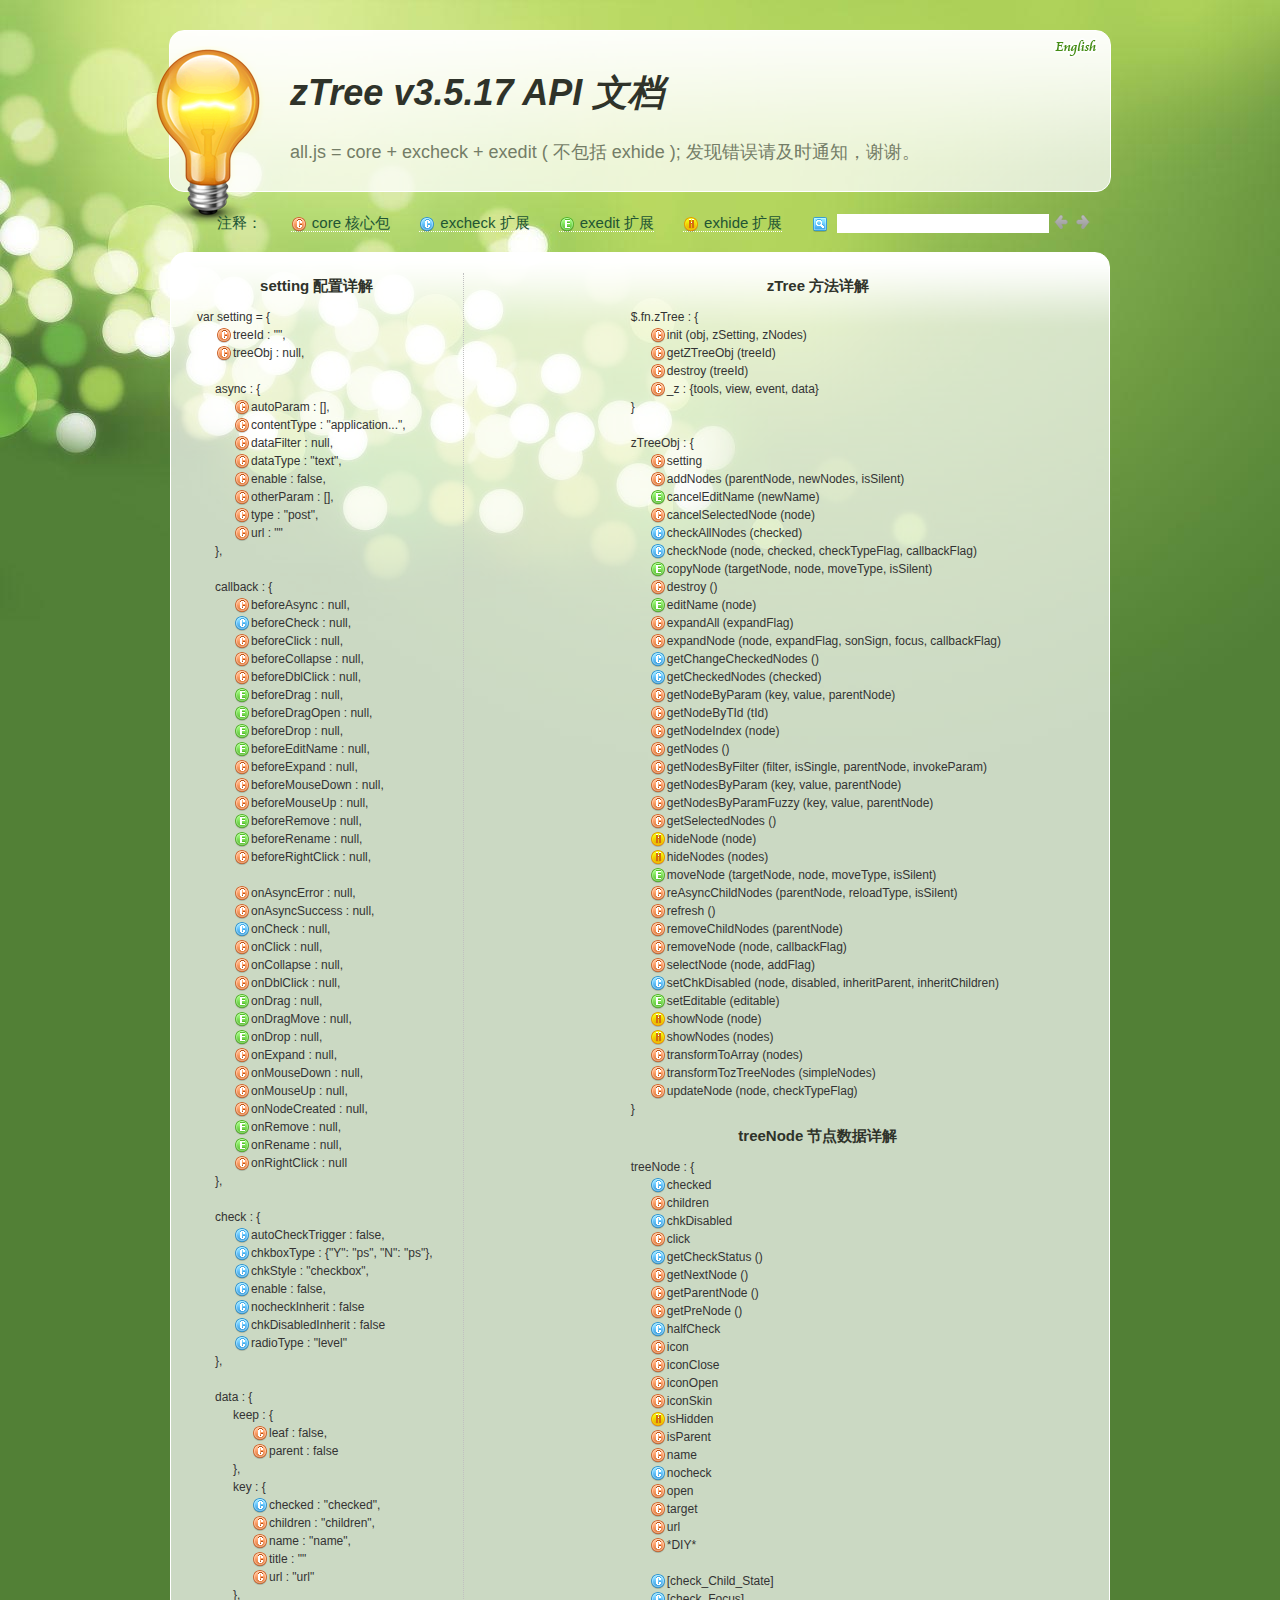
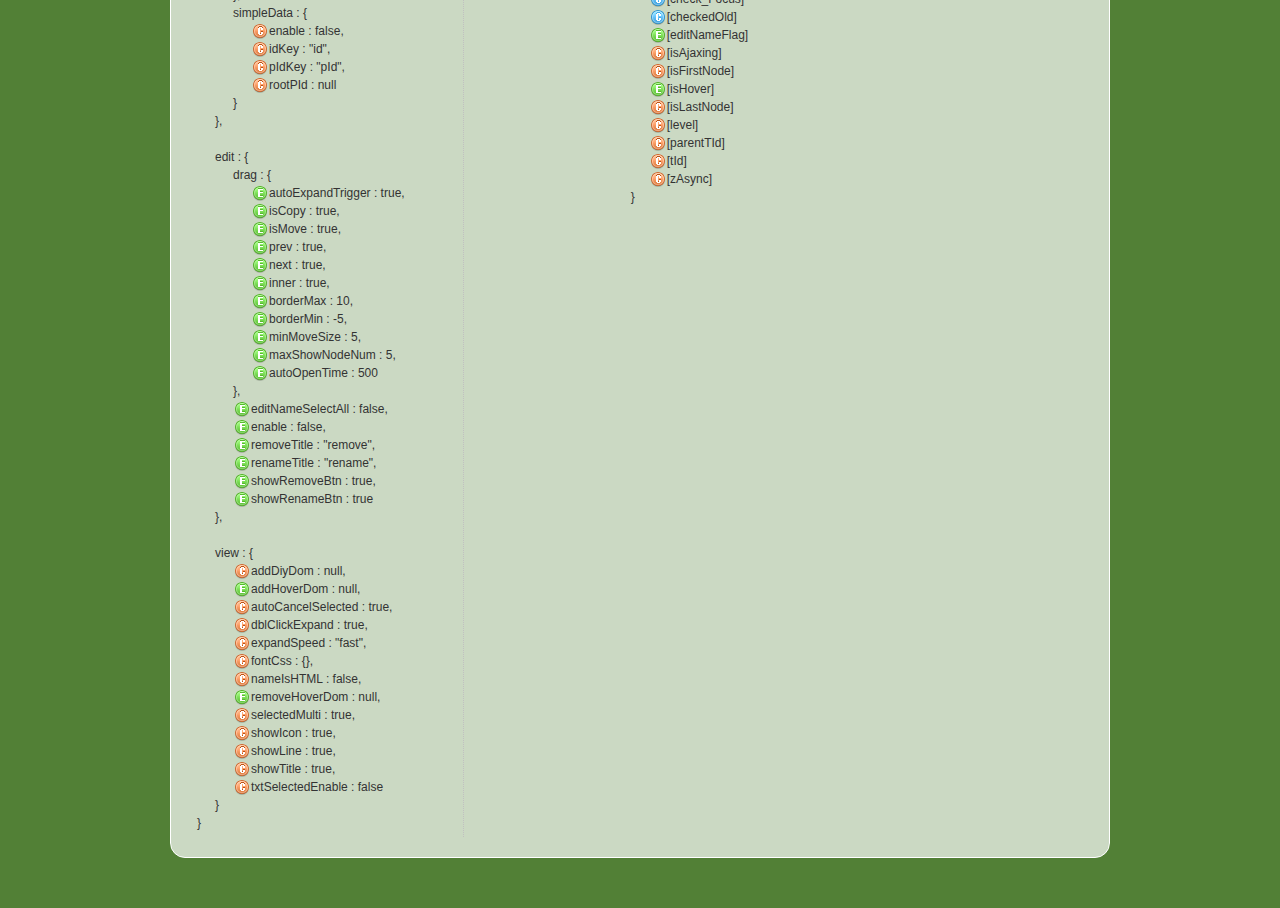
<file: mall-manager/mall-manager-web/src/main/webapp/lib/zTree/v3/api/API_cn.html>
<!DOCTYPE html>
<html>
	<head>
		<meta http-equiv="Content-Type" content="text/html; charset=UTF-8">
		<title>API 文档 [zTree --  jQuery 树插件]</title>
		<link rel="stylesheet" href="apiCss/common.css" type="text/css">
		<link rel='stylesheet' href='apiCss/zTreeStyleForApi.css' type='text/css'>
		<script type="text/javascript">
			var ie = (function(){
				var undef,
				v = 3,
				div = document.createElement('div'),
				all = div.getElementsByTagName('i');
				while (
				div.innerHTML = '<!--[if gt IE ' + (++v) + ']><i></i><![endif]-->',
				all[0]
			);
				return v > 4 ? v : undef;
			}()), ie6 = (ie === 6),
			path = window.location.pathname.replace(/.*\/([^\/\.]*)\..*/g,"$1"),
			langLib = [];
			ie = ie<9;
			if(ie) {
				document.write('<link rel="stylesheet" href="apiCss/common_ie6.css" type="text/css">');
			}
			var lang = "cn",
			ajaxMsg = "如果你使用的是 Chrome 浏览器，那么请把 API 文档发布到 web 服务目录下访问。\n\n（Chrome 浏览器不支持本地 ajax 访问, 即：file://）";

		</script>
	</head>
	<body>
		<div id="header_wrap" class="header_wrap" style="padding-top: 30px;">
			<div id="header" class="header round">
				<div class="light-bulb" alt=""></div>
				<div class="ieSuggest">浏览本网站建议您使用 Chrome、FireFox、Opera、IE9 等浏览器（只要不是 IE6 7 8 就行）, 速度会更快，画面会更炫！</div>
				<div class="google_plus"><g:plusone></g:plusone></div>
				<div class="header-text">
					<h1><em>zTree v3.5.17 API 文档</em></h1><p></p>
					<p>all.js = core + excheck + exedit ( 不包括 exhide ); 发现错误请及时通知，谢谢。</p>
				</div>
				<ul class="shortcuts language" style="top:0;">
					<li><a href="API_en.html" onclick="window.location.href='API_en.html'"><button class="ico en" title="英文版" type="button"></button><span class=""></span></a></li>
				</ul>
			</div>
		</div>
		<div id="content_wrap" class="content_wrap">
			<div id="content" class="content">
				<div class="nav_section">
					<ul>
						<li class="first">注释：</li>
						<li><button class="ico16 z_core" onfocus="this.blur();"></button><span>core 核心包</span></li>
						<li><button class="ico16 z_check" onfocus="this.blur();"></button><span>excheck 扩展</span></li>
						<li><button class="ico16 z_edit" onfocus="this.blur();"></button><span>exedit 扩展</span></li>
						<li><button class="ico16 z_hide" onfocus="this.blur();"></button><span>exhide 扩展</span></li>
						<li class="noline">
							<button class="ico16 z_search" onfocus="this.blur();" title="Enter 以及 左、右键可以快速定位查找结果"></button>
							<input type="text" class="searchKey search empty" value=""><input type="text" class="searchResult search" value="">
							<button class="ico16 searchPrev disabled" onfocus="this.blur();" title="Enter 以及 左、右键可以快速定位查找结果"></button><button class="ico16 searchNext disabled" onfocus="this.blur();" title="Enter 以及 左、右键可以快速定位查找结果"></button>
						</li>
					</ul>
				</div>

				<div id="contentBox" class="contentBox round clearfix">
					<div id="apiContent" class="apiContent">
						<div id="api_setting" class="api_setting left">
							<ul class="api_content_title"><li>setting 配置详解</li></ul>
							<ul id="settingTree" class="ztree"></ul>
						</div>
						<div id="api_function" class="api_function right">
							<ul class="api_content_title"><li>zTree 方法详解</li></ul>
							<ul id="functionTree" class="ztree"></ul>
							<ul class="api_content_title"><li>treeNode 节点数据详解</li></ul>
							<ul id="treenodeTree" class="ztree"></ul>
						</div>
					</div>
				</div>
				<div class="clear"></div>
			</div>
		</div>

		<!-- overlayed -->
		<div id="overlayDiv" class="baby_overlay">
			<div id="overlayContent" class="content round clearfix">
				<div class="overlaySearch">
					<button class="ico16 z_search" onfocus="this.blur();" title="Enter 以及 左、右键可以快速定位查找结果"></button>
					<input type="text" class="searchKey search empty" value=""><input type="text" class="searchResult search" value="">
					<button class="ico16 searchPrev disabled" onfocus="this.blur();" title="Enter 以及 左、右键可以快速定位查找结果"></button><button class="ico16 searchNext disabled" onfocus="this.blur();" title="Enter 以及 左、右键可以快速定位查找结果"></button>
				</div>
				<a id="overlayDivCloseBtn" class="close"></a>
				<div id="overlayDetailDiv" class="details"></div>
			</div>
			<div id="overlayDivArrow" class="baby_overlay_arrow"></div>
		</div>
		<script type="text/javascript" src="apiCss/jquery-1.6.2.min.js"></script>
		<script type='text/javascript' src='apiCss/jquery.ztree.core-3.5.js'></script>
		<script type='text/javascript' src='apiCss/api.js'></script>
		<script type="text/javascript">
			$(document).ready(function(){
				apiContent._init();
			});
		</script>
	</body>
</html>
</file>
<file: mall-manager/mall-manager-web/src/main/webapp/lib/webuploader/0.1.5/webuploader.css>
.webuploader-container{position: relative; display:inline-block; vertical-align:top}
.webuploader-element-invisible{position: absolute !important;clip: rect(1px 1px 1px 1px);/* IE6, IE7*/clip: rect(1px,1px,1px,1px)}
.webuploader-pick{position: relative;display: inline-block;cursor: pointer;background:#3bb4f2;padding:4px 12px;color: #fff;text-align: center;border-radius: 3px;overflow: hidden}
.webuploader-pick-hover{background: #00a2d4}
.webuploader-pick-disable{opacity: 0.6;pointer-events:none}
.uploader-list{width: 100%;overflow: hidden}
.btn-uploadstar{vertical-align:top}
.file-item{float: left;position: relative;margin: 0 20px 20px 0;padding: 4px}
.file-item .error{position: absolute;top: 4px;left: 4px;right: 4px;background: red;color: white;text-align: center;height: 20px;font-size: 14px;line-height: 23px}
.file-item .info{position: absolute;left: 4px;bottom: 4px;right: 4px;height: 20px;line-height: 20px;text-indent: 5px;background: rgba(0, 0, 0, 0.6);color: white;overflow: hidden;white-space: nowrap;text-overflow : ellipsis;font-size: 12px;z-index: 10}
.upload-state-done:after{content:"\f00c";font-family: FontAwesome;font-style: normal;font-weight: normal;line-height: 1;-webkit-font-smoothing: antialiased;-moz-osx-font-smoothing: grayscale;font-size: 32px;position: absolute;bottom: 0;right: 4px;color: #4cae4c;z-index: 99}
.cropper-container{position: relative; overflow: hidden; -webkit-user-select: none; -moz-user-select: none; -ms-user-select: none; user-select: none; background-color: #fff; -webkit-tap-highlight-color: transparent; -webkit-touch-callout: none;}
.cropper-container .cropper-modal{position: absolute; top: 0; right: 0; bottom: 0; left: 0; background: #000; filter: alpha(opacity=50); opacity: .5;}
.cropper-container .cropper-dragger{position: absolute; top: 10%; left: 10%; width: 80%; height: 80%;}
.cropper-container .cropper-preview{display: block; width: 100%; height: 100%; -webkit-box-sizing: border-box; -moz-box-sizing: border-box; box-sizing: border-box; overflow: hidden; border-color: #69f; border-color: rgba(51, 102, 255, .75); border-style: solid; border-width: 1px;}
.cropper-container .cropper-dashed{position: absolute; display: block; filter: alpha(opacity=50); border: 0 dashed #fff; opacity: .5;}
.cropper-container .dashed-h{top: 33.3%; left: 0; width: 100%; height: 33.3%; border-top-width: 1px; border-bottom-width: 1px;}
.cropper-container .dashed-v{top: 0; left: 33.3%; width: 33.3%; height: 100%; border-right-width: 1px; border-left-width: 1px;}
.cropper-container .cropper-face,
.cropper-container .cropper-line,
.cropper-container .cropper-point{position: absolute; display: block; width: 100%; height: 100%; filter: alpha(opacity=10); opacity: .1;}
.cropper-container .cropper-face{top: 0; left: 0; cursor: move; background-color: #fff;}
.cropper-container .cropper-line{background-color: #69f;}
.cropper-container .line-e{top: 0; right: -2px; width: 5px; cursor: e-resize;}
.cropper-container .line-n{top: -2px; left: 0; height: 5px; cursor: n-resize;}
.cropper-container .line-w{top: 0; left: -2px; width: 5px; cursor: w-resize;}
.cropper-container .line-s{bottom: -2px; left: 0; height: 5px; cursor: s-resize;}
.cropper-container .cropper-point{width: 5px; height: 5px; background-color: #69f; filter: alpha(opacity=75); opacity: .75;}
.cropper-container .point-e{top: 49%; right: -2px; cursor: e-resize;}
.cropper-container .point-n{top: -2px; left: 49%; cursor: n-resize;}
.cropper-container .point-w{top: 49%; left: -2px; cursor: w-resize;}
.cropper-container .point-s{bottom: -2px; left: 49%; cursor: s-resize;}
.cropper-container .point-ne{top: -2px; right: -2px; cursor: ne-resize;}
.cropper-container .point-nw{top: -2px; left: -2px; cursor: nw-resize;}
.cropper-container .point-sw{bottom: -2px; left: -2px; cursor: sw-resize;}
.cropper-container .point-se{right: -2px; bottom: -2px; width: 20px; height: 20px; cursor: se-resize; filter: alpha(opacity=100); opacity: 1;}
.cropper-container .point-se:before{position: absolute; right: -50%; bottom: -50%; display: block; width: 200%; height: 200%; content: " "; background-color: #69f; filter: alpha(opacity=0); opacity: 0;}
@media (min-width: 768px){.cropper-container .point-se{width: 15px; height: 15px;}}
@media (min-width: 992px){.cropper-container .point-se{width: 10px; height: 10px;}}
@media (min-width: 1200px){.cropper-container .point-se{width: 5px; height: 5px; filter: alpha(opacity=75); opacity: .75;}}
.cropper-hidden{display: none !important;}
.img-preview{width: 160px; height: 90px; margin-top: 1em; border: 1px solid #ccc;}


.uploader-list-container{color: #838383; font-size: 12px; margin-top: 10px; background-color: #FFF; border:solid 1px #ddd}
.uploader-list-container .queueList{margin: 20px;}
.element-invisible{position: absolute !important; clip: rect(1px 1px 1px 1px); /* IE6, IE7 */ clip: rect(1px,1px,1px,1px);}
.uploader-list-container .placeholder{border: 3px dashed #e6e6e6; min-height: 238px; padding-top: 158px; text-align: center; background: url(images/image.png) center 93px no-repeat; color: #cccccc; font-size: 18px; position: relative;}
.uploader-list-container .placeholder .webuploader-pick{font-size: 18px; background: #00b7ee; border-radius: 3px; line-height: 44px; padding: 0 30px; color: #fff; display: inline-block; margin: 20px auto; cursor: pointer; box-shadow: 0 1px 1px rgba(0, 0, 0, 0.1);}
.uploader-list-container .placeholder .webuploader-pick-hover{background: #00a2d4;}
.uploader-list-container .placeholder .flashTip{color: #666666; font-size: 12px; position: absolute; width: 100%; text-align: center; bottom: 20px;}
.uploader-list-container .placeholder .flashTip a{color: #0785d1; text-decoration: none;}
.uploader-list-container .placeholder .flashTip a:hover{text-decoration: underline;}
.uploader-list-container .placeholder.webuploader-dnd-over{border-color: #999999;}
.uploader-list-container .placeholder.webuploader-dnd-over.webuploader-dnd-denied{border-color: red;}
.uploader-list-container .filelist{list-style: none; margin: 0; padding: 0;}
.uploader-list-container .filelist:after{content: ''; display: block; width: 0; height: 0; overflow: hidden; clear: both;}
.uploader-list-container .filelist li{width: 110px; height: 110px; background: url(images/bg.png) no-repeat; text-align: center; margin: 0 8px 20px 0; position: relative; display: inline; float: left; overflow: hidden; font-size: 12px;}
.uploader-list-container .filelist li p.log{position: relative; top: -45px;}
.uploader-list-container .filelist li p.title{position: absolute; top: 0; left: 0; width: 100%; overflow: hidden; white-space: nowrap; text-overflow : ellipsis; top: 5px; text-indent: 5px; text-align: left;}
.uploader-list-container .filelist li p.progress{position: absolute; width: 100%; bottom: 0; left: 0; height: 8px; overflow: hidden; z-index: 50;}
.uploader-list-container .filelist li p.progress span{display: none; overflow: hidden; width: 0; height: 100%; background: #1483d8 url(images/progress.png) repeat-x; -webit-transition: width 200ms linear; -moz-transition: width 200ms linear; -o-transition: width 200ms linear; -ms-transition: width 200ms linear; transition: width 200ms linear; -webkit-animation: progressmove 2s linear infinite; -moz-animation: progressmove 2s linear infinite; -o-animation: progressmove 2s linear infinite; -ms-animation: progressmove 2s linear infinite; animation: progressmove 2s linear infinite; -webkit-transform: translateZ(0);}
@-webkit-keyframes progressmove{0%{background-position: 0 0;} 100%{background-position: 17px 0;}}
@-moz-keyframes progressmove{0%{background-position: 0 0;} 100%{background-position: 17px 0;}}
@keyframes progressmove{0%{background-position: 0 0;} 100%{background-position: 17px 0;}}
.uploader-list-container .filelist li p.imgWrap{position: relative; z-index: 2; line-height: 110px; vertical-align: middle; overflow: hidden; width: 110px; height: 110px; -webkit-transform-origin: 50% 50%; -moz-transform-origin: 50% 50%; -o-transform-origin: 50% 50%; -ms-transform-origin: 50% 50%; transform-origin: 50% 50%; -webit-transition: 200ms ease-out; -moz-transition: 200ms ease-out; -o-transition: 200ms ease-out; -ms-transition: 200ms ease-out; transition: 200ms ease-out;}
.uploader-list-container .filelist li img{width: 100%;}
.uploader-list-container .filelist li p.error{background: #f43838; color: #fff; position: absolute; bottom: 0; left: 0; height: 28px; line-height: 28px; width: 100%; z-index: 100;}
.uploader-list-container .filelist li .success{display: block; position: absolute; left: 0; bottom: 0; height: 40px; width: 100%; z-index: 200; background: url(images/success.png) no-repeat right bottom;}
.uploader-list-container .filelist div.file-panel{position: absolute; height: 0; filter: progid:DXImageTransform.Microsoft.gradient(GradientType=0,startColorstr='#80000000', endColorstr='#80000000')\0; background: rgba( 0, 0, 0, 0.5 ); width: 100%; top: 0; left: 0; overflow: hidden; z-index: 300;}
.uploader-list-container .filelist div.file-panel span{width: 24px; height: 24px; display: inline; float: right; text-indent: -9999px; overflow: hidden; background: url(images/icons.png) no-repeat; margin: 5px 1px 1px; cursor: pointer;}
.uploader-list-container .filelist div.file-panel span.rotateLeft{background-position: 0 -24px;}
.uploader-list-container .filelist div.file-panel span.rotateLeft:hover{background-position: 0 0;}
.uploader-list-container .filelist div.file-panel span.rotateRight{background-position: -24px -24px;}
.uploader-list-container .filelist div.file-panel span.rotateRight:hover{background-position: -24px 0;}
.uploader-list-container .filelist div.file-panel span.cancel{background-position: -48px -24px;}
.uploader-list-container .filelist div.file-panel span.cancel:hover{background-position: -48px 0;}
.uploader-list-container .statusBar{height: 63px; border-top: 1px solid #dadada; padding: 0 20px; line-height: 63px; vertical-align: middle; position: relative;}
.uploader-list-container .statusBar .progress{border: 1px solid #1483d8; width: 198px; background: #fff; height: 18px; position: relative; display: inline-block; text-align: center; line-height: 20px; color: #6dbfff; position: relative; margin-right: 10px;}
.uploader-list-container .statusBar .progress span.percentage{width: 0; height: 100%; left: 0; top: 0; background: #1483d8; position: absolute;}
.uploader-list-container .statusBar .progress span.text{position: relative; z-index: 10;}
.uploader-list-container .statusBar .info{display: inline-block; font-size: 14px; color: #666666;}
.uploader-list-container .statusBar .btns{position: absolute; top: 10px; right: 20px; line-height: 40px;}
#filePicker{display: inline-block; float: left;}
.uploader-list-container .statusBar .btns .webuploader-pick,
.uploader-list-container .statusBar .btns .uploadBtn,
.uploader-list-container .statusBar .btns .uploadBtn.state-uploading,
.uploader-list-container .statusBar .btns .uploadBtn.state-paused{background: #ffffff; border: 1px solid #cfcfcf; color: #565656; padding: 0 18px; display: inline-block; border-radius: 3px; margin-left: 10px; cursor: pointer; font-size: 14px; float: left;}
.uploader-list-container .statusBar .btns .webuploader-pick-hover,
.uploader-list-container .statusBar .btns .uploadBtn:hover,
.uploader-list-container .statusBar .btns .uploadBtn.state-uploading:hover,
.uploader-list-container .statusBar .btns .uploadBtn.state-paused:hover{background: #f0f0f0;}
.uploader-list-container .statusBar .btns .uploadBtn{background: #00b7ee; color: #fff; border-color: transparent;}
.uploader-list-container .statusBar .btns .uploadBtn:hover{background: #00a2d4;}
.uploader-list-container .statusBar .btns .uploadBtn.disabled{pointer-events: none; opacity: 0.6;}
</file>
<file: mall-manager/mall-manager-web/src/main/webapp/lib/flatlab/assets/jquery-easy-pie-chart/examples/style.css>
body {
    font: 13px/1.4 'Helvetica Neue', 'Helvetica','Arial', sans-serif;
    color: #333;
}

.container {
    width: 520px;
    margin: auto;
}

h1 {
    border-bottom: 1px solid #d9d9d9;
}

a {
    color: #be2221;
    text-decoration: none;
}

.chart {
    float: left;
    margin: 10px;
}

.percentage,
.label {
    text-align: center;
    color: #333;
    font-weight: 100;
    font-size: 1.2em;
    margin-bottom: 0.3em;
}

.credits {
    padding-top: 0.5em;
    clear: both;
    color: #999;
}

.credits a {
    color: #333;
}

.dark {
    background: #333;
}

.dark .percentage-light,
.dark .label {
    text-align: center;
    color: #999;
    font-weight: 100;
    font-size: 1.2em;
    margin-bottom: 0.3em;
}


.button {
  -webkit-box-shadow: inset 0 0 1px #000, inset 0 1px 0 1px rgba(255,255,255,0.2), 0 1px 1px -1px rgba(0, 0, 0, .5);
  -moz-box-shadow: inset 0 0 1px #000, inset 0 1px 0 1px rgba(255,255,255,0.2), 0 1px 1px -1px rgba(0, 0, 0, .5);
  box-shadow: inset 0 0 1px #000, inset 0 1px 0 1px rgba(255,255,255,0.2), 0 1px 1px -1px rgba(0, 0, 0, .5);
  -webkit-border-radius: 3px;
  -moz-border-radius: 3px;
  border-radius: 3px;
  padding: 6px 20px;
  font-weight: bold;
  text-transform: uppercase;
  display: block;
  margin: auto;
  max-width: 200px;
  text-align: center;
  background-color: #5c5c5c;
  background-image: -moz-linear-gradient(top, #666666, #4d4d4d);
  background-image: -ms-linear-gradient(top, #666666, #4d4d4d);
  background-image: -webkit-gradient(linear, 0 0, 0 100%, from(#666666), to(#4d4d4d));
  background-image: -webkit-linear-gradient(top, #666666, #4d4d4d);
  background-image: -o-linear-gradient(top, #666666, #4d4d4d);
  background-image: linear-gradient(top, #666666, #4d4d4d);
  background-repeat: repeat-x;
  filter: progid:DXImageTransform.Microsoft.gradient(startColorstr='#666666', endColorstr='#4d4d4d', GradientType=0);
  color: #ffffff;
  text-shadow: 0 1px 1px #333333;
}
.button:hover {
  color: #ffffff;
  text-decoration: none;
  background-color: #616161;
  background-image: -moz-linear-gradient(top, #6b6b6b, #525252);
  background-image: -ms-linear-gradient(top, #6b6b6b, #525252);
  background-image: -webkit-gradient(linear, 0 0, 0 100%, from(#6b6b6b), to(#525252));
  background-image: -webkit-linear-gradient(top, #6b6b6b, #525252);
  background-image: -o-linear-gradient(top, #6b6b6b, #525252);
  background-image: linear-gradient(top, #6b6b6b, #525252);
  background-repeat: repeat-x;
  filter: progid:DXImageTransform.Microsoft.gradient(startColorstr='#6b6b6b', endColorstr='#525252', GradientType=0);
}
.button:active {
  background-color: #575757;
  background-image: -moz-linear-gradient(top, #616161, #474747);
  background-image: -ms-linear-gradient(top, #616161, #474747);
  background-image: -webkit-gradient(linear, 0 0, 0 100%, from(#616161), to(#474747));
  background-image: -webkit-linear-gradient(top, #616161, #474747);
  background-image: -o-linear-gradient(top, #616161, #474747);
  background-image: linear-gradient(top, #616161, #474747);
  background-repeat: repeat-x;
  filter: progid:DXImageTransform.Microsoft.gradient(startColorstr='#616161', endColorstr='#474747', GradientType=0);
  -webkit-transform: translate(0, 1px);
  -moz-transform: translate(0, 1px);
  -ms-transform: translate(0, 1px);
  -o-transform: translate(0, 1px);
  transform: translate(0, 1px);
}
.button:disabled {
  background-color: #dddddd;
  background-image: -moz-linear-gradient(top, #e7e7e7, #cdcdcd);
  background-image: -ms-linear-gradient(top, #e7e7e7, #cdcdcd);
  background-image: -webkit-gradient(linear, 0 0, 0 100%, from(#e7e7e7), to(#cdcdcd));
  background-image: -webkit-linear-gradient(top, #e7e7e7, #cdcdcd);
  background-image: -o-linear-gradient(top, #e7e7e7, #cdcdcd);
  background-image: linear-gradient(top, #e7e7e7, #cdcdcd);
  background-repeat: repeat-x;
  filter: progid:DXImageTransform.Microsoft.gradient(startColorstr='#e7e7e7', endColorstr='#cdcdcd', GradientType=0);
  color: #939393;
  text-shadow: 0 1px 1px #fff;
}

@media screen and (max-device-width: 480px) {
  .container{
    width: 100%;
  }
}
</file>
<file: mall-manager/mall-manager-web/src/main/webapp/lib/Hui-iconfont/1.0.8/iconfont.css>
/* -----------H-ui前端框架-------------
* iconfont.css v1.0.8
* http://www.h-ui.net/
* Created & Modified by guojunhui
* Date modified 2016.06.21
*
* Copyright 2013-2015 北京颖杰联创科技有限公司 All rights reserved.
* Licensed under MIT license.
* http://opensource.org/licenses/MIT
*
*/
@font-face {font-family: "Hui-iconfont";
  src: url('iconfont.eot'); /* IE9*/
  src: url('iconfont.eot?#iefix') format('embedded-opentype'), /* IE6-IE8 */
  url('iconfont.woff') format('woff'), /* chrome、firefox */
  url('iconfont.ttf') format('truetype'), /* chrome、firefox、opera、Safari, Android, iOS 4.2+*/
  url('iconfont.svg#Hui-iconfont') format('svg'); /* iOS 4.1- */
}

.Hui-iconfont {
  font-family:"Hui-iconfont" !important;
  font-style:normal;
  -webkit-font-smoothing: antialiased;
  -webkit-text-stroke-width: 0.2px;
  -moz-osx-font-smoothing: grayscale;
}
.Hui-iconfont-gotop:before { content: "\e684"; }
.Hui-iconfont-music:before { content: "\e60f"; }
.Hui-iconfont-tags:before { content: "\e64b"; }
.Hui-iconfont-jieri:before { content: "\e727"; }
.Hui-iconfont-jishiqi:before { content: "\e728"; }
.Hui-iconfont-pad:before { content: "\e64c"; }
.Hui-iconfont-lunzi:before { content: "\e64d"; }
.Hui-iconfont-jiandao:before { content: "\e64e"; }
.Hui-iconfont-xianshiqi:before { content: "\e64f"; }
.Hui-iconfont-zhaoxiangji:before { content: "\e650"; }
.Hui-iconfont-danfanxiangji:before { content: "\e651"; }
.Hui-iconfont-dayinji:before { content: "\e652"; }
.Hui-iconfont-user-zhanzhang:before { content: "\e653"; }
.Hui-iconfont-chajian:before { content: "\e654"; }
.Hui-iconfont-arrow1-bottom:before { content: "\e674"; }
.Hui-iconfont-arrow1-left:before { content: "\e678"; }
.Hui-iconfont-arrow1-top:before { content: "\e679"; }
.Hui-iconfont-arrow1-right:before { content: "\e67a"; }
.Hui-iconfont-jieri1:before { content: "\e655"; }
.Hui-iconfont-face-weixiao:before { content: "\e656"; }
.Hui-iconfont-face-chijing:before { content: "\e657"; }
.Hui-iconfont-face-dai:before { content: "\e658"; }
.Hui-iconfont-face-shuaku:before { content: "\e659"; }
.Hui-iconfont-face-mogui:before { content: "\e65a"; }
.Hui-iconfont-face-ganga:before { content: "\e65b"; }
.Hui-iconfont-face-qin:before { content: "\e65c"; }
.Hui-iconfont-face-nu:before { content: "\e65d"; }
.Hui-iconfont-face-zhayan:before { content: "\e65e"; }
.Hui-iconfont-face-shengqi:before { content: "\e65f"; }
.Hui-iconfont-face-ma:before { content: "\e660"; }
.Hui-iconfont-face-bishi:before { content: "\e661"; }
.Hui-iconfont-face-maimeng:before { content: "\e662"; }
.Hui-iconfont-face-jingdai:before { content: "\e663"; }
.Hui-iconfont-face-yun:before { content: "\e664"; }
.Hui-iconfont-home2:before { content: "\e67f"; }
.Hui-iconfont-search2:before { content: "\e665"; }
.Hui-iconfont-share2:before { content: "\e666"; }
.Hui-iconfont-face:before { content: "\e668"; }
.Hui-iconfont-wuliu:before { content: "\e669"; }
.Hui-iconfont-dianpu:before { content: "\e66a"; }
.Hui-iconfont-chexiao:before { content: "\e66b"; }
.Hui-iconfont-zhongzuo:before { content: "\e66c"; }
.Hui-iconfont-zan:before { content: "\e66d"; }
.Hui-iconfont-cai:before { content: "\e66e"; }
.Hui-iconfont-yuyin3:before { content: "\e66f"; }
.Hui-iconfont-cart2-selected:before { content: "\e670"; }
.Hui-iconfont-weizhi:before { content: "\e671"; }
.Hui-iconfont-face-ku:before { content: "\e688"; }
.Hui-iconfont-down:before { content: "\e640"; }
.Hui-iconfont-cart2-man:before { content: "\e672"; }
.Hui-iconfont-card2-kong:before { content: "\e673"; }
.Hui-iconfont-luyin:before { content: "\e619"; }
.Hui-iconfont-html:before { content: "\e69f"; }
.Hui-iconfont-css:before { content: "\e6a0"; }
.Hui-iconfont-android:before { content: "\e6a2"; }
.Hui-iconfont-github:before { content: "\e6d1"; }
.Hui-iconfont-html5:before { content: "\e6d2"; }
.Hui-iconfont-huangguan:before { content: "\e6d3"; }
.Hui-iconfont-news:before { content: "\e616"; }
.Hui-iconfont-slider-right:before { content: "\e63d"; }
.Hui-iconfont-slider-left:before { content: "\e67d"; }
.Hui-iconfont-tuku:before { content: "\e613"; }
.Hui-iconfont-shuru:before { content: "\e647"; }
.Hui-iconfont-sanjiao:before { content: "\e67e"; }
.Hui-iconfont-share-renren:before { content: "\e6d8"; }
.Hui-iconfont-share-tweibo:before { content: "\e6d9"; }
.Hui-iconfont-arrow2-left:before { content: "\e6d4"; }
.Hui-iconfont-paixu:before { content: "\e675"; }
.Hui-iconfont-niming:before { content: "\e624"; }
.Hui-iconfont-add:before { content: "\e600"; }
.Hui-iconfont-root:before { content: "\e62d"; }
.Hui-iconfont-xuanzhong:before { content: "\e676"; }
.Hui-iconfont-weixuanzhong:before { content: "\e677"; }
.Hui-iconfont-arrow2-bottom:before { content: "\e6d5"; }
.Hui-iconfont-arrow2-top:before { content: "\e6d6"; }
.Hui-iconfont-like2:before { content: "\e648"; }
.Hui-iconfont-arrow2-right:before { content: "\e6d7"; }
.Hui-iconfont-shangyishou:before { content: "\e6db"; }
.Hui-iconfont-xiayishou:before { content: "\e6e3"; }
.Hui-iconfont-share-weixin:before { content: "\e694"; }
.Hui-iconfont-shenhe-tingyong:before { content: "\e631"; }
.Hui-iconfont-gouxuan2:before { content: "\e601"; }
.Hui-iconfont-selected:before { content: "\e617"; }
.Hui-iconfont-jianhao:before { content: "\e6a1"; }
.Hui-iconfont-user-group:before { content: "\e62b"; }
.Hui-iconfont-yiguanzhu:before { content: "\e680"; }
.Hui-iconfont-gengduo3:before { content: "\e6f9"; }
.Hui-iconfont-comment:before { content: "\e622"; }
.Hui-iconfont-tongji-zhu:before { content: "\e618"; }
.Hui-iconfont-like:before { content: "\e649"; }
.Hui-iconfont-shangjia:before { content: "\e6dc"; }
.Hui-iconfont-save:before { content: "\e632"; }
.Hui-iconfont-gongsi:before { content: "\e643"; }
.Hui-iconfont-system:before { content: "\e62e"; }
.Hui-iconfont-pifu:before { content: "\e62a"; }
.Hui-iconfont-menu:before { content: "\e667"; }
.Hui-iconfont-msg:before { content: "\e62f"; }
.Hui-iconfont-huangguan1:before { content: "\e729"; }
.Hui-iconfont-userid:before { content: "\e602"; }
.Hui-iconfont-cang-selected:before { content: "\e630"; }
.Hui-iconfont-yundown:before { content: "\e641"; }
.Hui-iconfont-help:before { content: "\e633"; }
.Hui-iconfont-chuku:before { content: "\e634"; }
.Hui-iconfont-picture:before { content: "\e646"; }
.Hui-iconfont-wenzhouyinxing:before { content: "\e6ed"; }
.Hui-iconfont-ad:before { content: "\e635"; }
.Hui-iconfont-fenlei:before { content: "\e681"; }
.Hui-iconfont-saoyisao:before { content: "\e682"; }
.Hui-iconfont-search:before { content: "\e683"; }
.Hui-iconfont-tuwenxiangqing:before { content: "\e685"; }
.Hui-iconfont-leijipingjia:before { content: "\e686"; }
.Hui-iconfont-hetong:before { content: "\e636"; }
.Hui-iconfont-tongji:before { content: "\e61a"; }
.Hui-iconfont-quanbudingdan:before { content: "\e687"; }
.Hui-iconfont-cang:before { content: "\e61b"; }
.Hui-iconfont-xiaoxi:before { content: "\e68a"; }
.Hui-iconfont-renwu:before { content: "\e637"; }
.Hui-iconfont-more:before { content: "\e68b"; }
.Hui-iconfont-zhizhao:before { content: "\e638"; }
.Hui-iconfont-fabu:before { content: "\e603"; }
.Hui-iconfont-shenhe-butongguo2:before { content: "\e6dd"; }
.Hui-iconfont-share-qq:before { content: "\e67b"; }
.Hui-iconfont-upload:before { content: "\e642"; }
.Hui-iconfont-add2:before { content: "\e604"; }
.Hui-iconfont-jiesuo:before { content: "\e605"; }
.Hui-iconfont-zhongtumoshi:before { content: "\e68c"; }
.Hui-iconfont-datumoshi:before { content: "\e68d"; }
.Hui-iconfont-face2:before { content: "\e68e"; }
.Hui-iconfont-huanyipi:before { content: "\e68f"; }
.Hui-iconfont-shijian:before { content: "\e690"; }
.Hui-iconfont-feedback:before { content: "\e691"; }
.Hui-iconfont-feedback2:before { content: "\e692"; }
.Hui-iconfont-share-pengyouquan:before { content: "\e693"; }
.Hui-iconfont-zan2:before { content: "\e697"; }
.Hui-iconfont-arrow3-bottom:before { content: "\e698"; }
.Hui-iconfont-arrow3-top:before { content: "\e699"; }
.Hui-iconfont-arrow3-right:before { content: "\e69a"; }
.Hui-iconfont-arrow3-left:before { content: "\e69b"; }
.Hui-iconfont-more2:before { content: "\e69c"; }
.Hui-iconfont-cang2-selected:before { content: "\e69d"; }
.Hui-iconfont-cang2:before { content: "\e69e"; }
.Hui-iconfont-dangan:before { content: "\e639"; }
.Hui-iconfont-money:before { content: "\e63a"; }
.Hui-iconfont-share-weibo:before { content: "\e6da"; }
.Hui-iconfont-email:before { content: "\e63b"; }
.Hui-iconfont-tongji-xian:before { content: "\e61c"; }
.Hui-iconfont-bank:before { content: "\e628"; }
.Hui-iconfont-home:before { content: "\e625"; }
.Hui-iconfont-user:before { content: "\e62c"; }
.Hui-iconfont-log:before { content: "\e623"; }
.Hui-iconfont-pages:before { content: "\e626"; }
.Hui-iconfont-sim:before { content: "\e629"; }
.Hui-iconfont-tingzhi:before { content: "\e6e4"; }
.Hui-iconfont-dengdai:before { content: "\e606"; }
.Hui-iconfont-user-add:before { content: "\e607"; }
.Hui-iconfont-copy:before { content: "\e6ea"; }
.Hui-iconfont-file:before { content: "\e63e"; }
.Hui-iconfont-share-douban:before { content: "\e67c"; }
.Hui-iconfont-share-zhihu:before { content: "\e689"; }
.Hui-iconfont-daochu:before { content: "\e644"; }
.Hui-iconfont-daoru:before { content: "\e645"; }
.Hui-iconfont-weigouxuan2:before { content: "\e608"; }
.Hui-iconfont-phone:before { content: "\e696"; }
.Hui-iconfont-bold:before { content: "\e6e7"; }
.Hui-iconfont-manage2:before { content: "\e63c"; }
.Hui-iconfont-edit:before { content: "\e6df"; }
.Hui-iconfont-del2:before { content: "\e609"; }
.Hui-iconfont-duigou:before { content: "\e6e8"; }
.Hui-iconfont-chongqi:before { content: "\e6f7"; }
.Hui-iconfont-avatar:before { content: "\e60a"; }
.Hui-iconfont-del:before { content: "\e60b"; }
.Hui-iconfont-edit2:before { content: "\e60c"; }
.Hui-iconfont-zanting:before { content: "\e6e5"; }
.Hui-iconfont-apple:before { content: "\e64a"; }
.Hui-iconfont-guangdayinxing:before { content: "\e6f0"; }
.Hui-iconfont-minshengyinxing:before { content: "\e6f4"; }
.Hui-iconfont-xiajia:before { content: "\e6de"; }
.Hui-iconfont-manage:before { content: "\e61d"; }
.Hui-iconfont-user2:before { content: "\e60d"; }
.Hui-iconfont-code:before { content: "\e6ee"; }
.Hui-iconfont-cut:before { content: "\e6ef"; }
.Hui-iconfont-link:before { content: "\e6f1"; }
.Hui-iconfont-new:before { content: "\e6f2"; }
.Hui-iconfont-ordered-list:before { content: "\e6f3"; }
.Hui-iconfont-unordered-list:before { content: "\e6f5"; }
.Hui-iconfont-share-qzone:before { content: "\e6c8"; }
.Hui-iconfont-suoding:before { content: "\e60e"; }
.Hui-iconfont-tel2:before { content: "\e6a3"; }
.Hui-iconfont-order:before { content: "\e627"; }
.Hui-iconfont-shujutongji:before { content: "\e61e"; }
.Hui-iconfont-del3:before { content: "\e6e2"; }
.Hui-iconfont-add3:before { content: "\e610"; }
.Hui-iconfont-add4:before { content: "\e61f"; }
.Hui-iconfont-xiangpicha:before { content: "\e72a"; }
.Hui-iconfont-key:before { content: "\e63f"; }
.Hui-iconfont-yuyin2:before { content: "\e6a4"; }
.Hui-iconfont-yuyin:before { content: "\e6a5"; }
.Hui-iconfont-close:before { content: "\e6a6"; }
.Hui-iconfont-xuanze:before { content: "\e6a7"; }
.Hui-iconfont-xuanzhong1:before { content: "\e6a8"; }
.Hui-iconfont-yiguanzhu1:before { content: "\e6a9"; }
.Hui-iconfont-share:before { content: "\e6aa"; }
.Hui-iconfont-zhuanfa:before { content: "\e6ab"; }
.Hui-iconfont-tianqi-duoyun:before { content: "\e6ac"; }
.Hui-iconfont-tianqi-mai:before { content: "\e6ad"; }
.Hui-iconfont-tianqi-qing:before { content: "\e6ae"; }
.Hui-iconfont-tianqi-wu:before { content: "\e6af"; }
.Hui-iconfont-tianqi-xue:before { content: "\e6b0"; }
.Hui-iconfont-tianqi-yin:before { content: "\e6b1"; }
.Hui-iconfont-tianqi-yu:before { content: "\e6b2"; }
.Hui-iconfont-daipingjia:before { content: "\e6b3"; }
.Hui-iconfont-vip-card2:before { content: "\e6b4"; }
.Hui-iconfont-jifen:before { content: "\e6b5"; }
.Hui-iconfont-youhuiquan:before { content: "\e6b6"; }
.Hui-iconfont-hongbao:before { content: "\e6b7"; }
.Hui-iconfont-cart-selected:before { content: "\e6b8"; }
.Hui-iconfont-cart-kong:before { content: "\e6b9"; }
.Hui-iconfont-jiangjia:before { content: "\e6ba"; }
.Hui-iconfont-liwu:before { content: "\e6bb"; }
.Hui-iconfont-caiqie:before { content: "\e6bc"; }
.Hui-iconfont-xuanzhuan:before { content: "\e6bd"; }
.Hui-iconfont-bigpic:before { content: "\e6be"; }
.Hui-iconfont-list:before { content: "\e6bf"; }
.Hui-iconfont-middle:before { content: "\e6c0"; }
.Hui-iconfont-hot:before { content: "\e6c1"; }
.Hui-iconfont-paishe:before { content: "\e6c2"; }
.Hui-iconfont-hot1:before { content: "\e6c3"; }
.Hui-iconfont-new1:before { content: "\e6c4"; }
.Hui-iconfont-xiaoxi1:before { content: "\e6c5"; }
.Hui-iconfont-canshu:before { content: "\e6c6"; }
.Hui-iconfont-tel:before { content: "\e6c7"; }
.Hui-iconfont-dingwei:before { content: "\e6c9"; }
.Hui-iconfont-hongbao2:before { content: "\e6ca"; }
.Hui-iconfont-2code:before { content: "\e6cb"; }
.Hui-iconfont-vip:before { content: "\e6cc"; }
.Hui-iconfont-tishi:before { content: "\e6cd"; }
.Hui-iconfont-dingyue:before { content: "\e6ce"; }
.Hui-iconfont-italic:before { content: "\e6e9"; }
.Hui-iconfont-yulan:before { content: "\e695"; }
.Hui-iconfont-usergroup2:before { content: "\e611"; }
.Hui-iconfont-goods:before { content: "\e620"; }
.Hui-iconfont-paixingbang:before { content: "\e6cf"; }
.Hui-iconfont-qingdaoyinxing:before { content: "\e6f6"; }
.Hui-iconfont-kefu:before { content: "\e6d0"; }
.Hui-iconfont-picture1:before { content: "\e612"; }
.Hui-iconfont-weigouxuan:before { content: "\e614"; }
.Hui-iconfont-fanqiang:before { content: "\e6fa"; }
.Hui-iconfont-shenhe-weitongguo:before { content: "\e6e0"; }
.Hui-iconfont-shenhe-tongguo:before { content: "\e6e1"; }
.Hui-iconfont-tongji-bing:before { content: "\e621"; }
.Hui-iconfont-gouxuan:before { content: "\e615"; }
.Hui-iconfont-jiansheyinxing:before { content: "\e6f8"; }
.Hui-iconfont-moban:before { content: "\e72b"; }
.Hui-iconfont-pay-weixin:before { content: "\e719"; }
.Hui-iconfont-pay-alipay-2:before { content: "\e71c"; }
.Hui-iconfont-beijingyinxing:before { content: "\e6fb"; }
.Hui-iconfont-guangdongfazhanyinxing:before { content: "\e703"; }
.Hui-iconfont-zhaoshangyinxing:before { content: "\e704"; }
.Hui-iconfont-zheshangyinxing:before { content: "\e712"; }
.Hui-iconfont-zhongguonongyeyinxing:before { content: "\e713"; }
.Hui-iconfont-cdbank:before { content: "\e714"; }
.Hui-iconfont-gengduo2:before { content: "\e716"; }
.Hui-iconfont-bofang:before { content: "\e6e6"; }
.Hui-iconfont-gengduo4:before { content: "\e717"; }
.Hui-iconfont-text-height:before { content: "\e6fc"; }
.Hui-iconfont-text-width:before { content: "\e6fd"; }
.Hui-iconfont-underline:before { content: "\e6fe"; }
.Hui-iconfont-star:before { content: "\e6ff"; }
.Hui-iconfont-star-half:before { content: "\e700"; }
.Hui-iconfont-star-halfempty:before { content: "\e701"; }
.Hui-iconfont-star-o:before { content: "\e702"; }
.Hui-iconfont-font:before { content: "\e6ec"; }
.Hui-iconfont-hangzhouyinxing:before { content: "\e718"; }
.Hui-iconfont-jiaotongyinxing:before { content: "\e71a"; }
.Hui-iconfont-gengduo:before { content: "\e715"; }
.Hui-iconfont-avatar2:before { content: "\e705"; }
.Hui-iconfont-close2:before { content: "\e706"; }
.Hui-iconfont-about:before { content: "\e707"; }
.Hui-iconfont-phone-android:before { content: "\e708"; }
.Hui-iconfont-search1:before { content: "\e709"; }
.Hui-iconfont-comment1:before { content: "\e70a"; }
.Hui-iconfont-read:before { content: "\e70b"; }
.Hui-iconfont-feedback1:before { content: "\e70c"; }
.Hui-iconfont-practice:before { content: "\e70d"; }
.Hui-iconfont-align-center:before { content: "\e70e"; }
.Hui-iconfont-align-justify:before { content: "\e70f"; }
.Hui-iconfont-align-left:before { content: "\e710"; }
.Hui-iconfont-align-right:before { content: "\e711"; }
.Hui-iconfont-paste:before { content: "\e6eb"; }
.Hui-iconfont-pay-alipay-1:before { content: "\e71f"; }
.Hui-iconfont-pufayinxing:before { content: "\e71b"; }
.Hui-iconfont-gongshangyinxing:before { content: "\e71d"; }
.Hui-iconfont-huaxiayinxing:before { content: "\e71e"; }
.Hui-iconfont-youzhengyinxing:before { content: "\e721"; }
.Hui-iconfont-zhongguoyinxing:before { content: "\e722"; }
.Hui-iconfont-zhongxinyinxing:before { content: "\e723"; }
.Hui-iconfont-shanghaiyinxing:before { content: "\e724"; }
.Hui-iconfont-banzhu:before { content: "\e72c"; }
.Hui-iconfont-yuedu:before { content: "\e720"; }
.Hui-iconfont-yanjing:before { content: "\e725"; }
.Hui-iconfont-power:before { content: "\e726"; }
.Hui-iconfont-moban-2:before { content: "\e72d"; }
</file>
<file: mall-manager/mall-manager-web/src/main/webapp/lib/zTree/v3/api/apiCss/common_ie6.css>
* html{
/*	background-image:url(about:blank);*/
	background-attachment:fixed;
}
html pre {word-wrap: break-word}
.header {background-image: none;background-color: #F0F6E4;}

.ieSuggest {display:block;}
.shortcuts button.cn {filter: progid:DXImageTransform.Microsoft.AlphaImageLoader(src='apiCss/img/chinese.png');background-image: none;}
.shortcuts button.en {filter: progid:DXImageTransform.Microsoft.AlphaImageLoader(src='apiCss/img/english.png');background-image: none;}

.light-bulb {filter: progid:DXImageTransform.Microsoft.AlphaImageLoader(src='apiCss/img/lightbulb.png');background-image: none;}
.contentBox {background-image: none;background-color: #F0F6E4;}
.zTreeInfo {background-image: none;background-color: #F0F6E4;}

.content button.ico16 {*background-image:url("img/apiMenu.gif")}
.siteTag {background-image: none;}
.apiContent .right {float: right;padding-right: 50px;}

div.baby_overlay {background-color: #3C6E31;background-image:none;color:#fff;}
div.baby_overlay .close {filter: progid:DXImageTransform.Microsoft.AlphaImageLoader(src='apiCss/img/overlay_close_IE6.gif');background-image: none;}
.baby_overlay_arrow {background-image:url(img/overlay_arrow.gif);}
.apiDetail button {background-image:url("img/zTreeStandard.gif")}
</file>
<file: mall-manager/mall-manager-web/src/main/webapp/lib/zTree/v3/api/apiCss/common.css>
/* Resets */
html, body, div, span, applet, object, iframe, h1, h2, h3, h4, h5, h6, p, blockquote, pre, a, abbr, acronym, address, big, cite, code, del, dfn, em, font, img, ins, kbd, q, s, samp, small, strike, strong, sub, sup, tt, var, dl, dt, dd, ol, ul, li, fieldset, form, label, legend, table, caption, tbody, tfoot, thead, tr, th, td {
	margin: 0;padding: 0;border: 0;outline: 0;font-weight: inherit;font-style: inherit;font-size: 100%;font-family: inherit;vertical-align: baseline;}
:focus {outline: 0;}
body {color: #2f332a;font: 15px/21px Arial, Helvetica, simsun, sans-serif;background: #528036 url(img/background.jpg) no-repeat fixed 0 0;}
p {padding-bottom: 20px;}
ol, ul {list-style: none;}
table {border-collapse: separate;border-spacing: 0;}
caption, th, td {text-align: left;font-weight: normal;}
strong {font-weight: bold;}
em {font-style: italic;}
hr {display: none;}
.font1 {color: white;background-color: #528036;}
.right {float: right;}
.left {float: left;}
.hide {display: none;}
.round {-moz-border-radius: 15px;-webkit-border-radius: 15px;-khtml-border-radius: 15px;border-radius: 15px;}
.clear {clear: both;}
.clearfix {display: block;}
.clearfix:after {content: ".";display: block;clear: both;visibility: hidden;line-height: 0;height: 0;}
html[xmlns] .clearfix {display: block;}
* html .clearfix {height: 1%;}

/* Link Styles */
a {color: #528036;}
a:link, a:visited {text-decoration: none;}
a:hover {color: #000;text-decoration: none;}
a:active {text-decoration: none;}

/* Headings */
h1, h2, h3, h4, h5, h6 {color: #2f332a;font-weight: bold;font-family: Helvetica, Arial, simsun, sans-serif;padding-bottom: 5px;}
h1 {font-size: 36px;line-height: 44px;}
h2 {font-size: 20px;line-height: 20px;}
h3 {font-size: 14px;line-height: 14px;}
h4 {font-size: 14px;font-weight: normal;line-height: 25px;}

/* Wraps */
.header_wrap {position: relative;min-width: 940px;padding: 100px 30px 0 30px;}
.content_wrap {position: relative;min-width: 940px;padding: 0 30px 50px 30px;}
.footer_wrap {bottom: 0;height: 47px;width: 100%;background-color: #1b1b1b;border-top: 1px solid #749e58;}

/* Header */
.header {position: relative;width: 940px;margin: 0 auto;height: 160px;border: 1px solid white;background: transparent url(img/header-bg.png) repeat-x 0 -50px;}
.header-text {padding: 40px 25px 15px 120px;font-size: 18px;line-height: 24px;color: #747d67;font-family: Helvetica, sans-serif;}
.header-text img {padding-bottom: 5px;}
.shortcuts {white-space: nowrap;text-align: right;position: absolute;top: -45px;right: 5px;}
.shortcuts.language {top: -85px;right:0px;}
.shortcuts li {display: inline;font-size: 18px;line-height: 28px;font-family: Helvetica, Arial, simsun, sans-serif;padding-bottom: 5px;margin-left: 30px;cursor: pointer;}
.shortcuts li button {cursor: pointer;}
.shortcuts li span {border-bottom: 1px dotted white;}
.shortcuts li span.selected {padding: 2px;background-color: #528036;}
.shortcuts li a {color: #fff;}
.ieSuggest {display:none;font-size: 12px;color: silver;position: absolute;left: 10px;top: 2px;}
.google_plus {position: absolute;right: 10px; top:10px;}
.light-bulb {position: absolute;left: -20px;bottom: -35px;width:116px;height:180px;background-image:url(img/lightbulb.png);background-repeat: no-repeat;}

/* Content */
.content {position: relative;width: 940px;margin: 0 auto;}
.nav_section {position: relative;height: 20px;font-family: "Myriad Pro", "Trebuchet MS", sans-serif;font-size: 15px;color: #253;padding: 20px 0;}
.nav_section ul {position: absolute;right: 10px;}
.nav_section ul li {display: inline;line-height: 20px;margin: 0 5px 0 20px;border-bottom: 1px dotted white;}
.nav_section ul li.noline {border-bottom: 0;}
.nav_section ul li a {color: #fff;}
.nav_section ul li a.selected {padding: 2px;background-color: #528036;}
.nav_section ul li.first {border: none;}
.content .title {margin: 50px 30px 20px 70px;}
.content li {margin-bottom: 5px;}
.contentBox {position: relative;overflow: hidden;border: 1px solid white;min-height: 200px;line-height: 25px;background: transparent url(img/contact-bg.png) repeat-x 0 0;}

.zTreeInfo {display:none;width: 940px;position: absolute;}
.zTreeInfo p {padding-bottom: 50px;}
.zTreeInfo-left {float: left;width: 280px;height:300px;padding: 0 50px 60px 75px;background:url(img/zTreeIntroduction.jpg) no-repeat 30px 30px;}
.zTreeInfo-right {position: relative;float: right;width: 475px;padding: 0 50px 60px 0;}
.zTreeInfo-right li {font-size: 12px;list-style-type: disc;}

.license {display:none;width: 940px;position: absolute;}

.donateInfo {display:block;width: 940px;position: absolute;}

.links {display:none;width: 940px;position: absolute;}
.links .content {float: left;width: 160px;height:200px;padding: 0 10px 10px 2px;text-align: center;}
.links .content.first {margin-left: 30px;}

.contact {display:none;width: 940px;position: absolute;}
.contact .myhome { position: absolute; top:10px; left:620px; width:300px; height:266px; background: transparent url(img/myhome.gif) scroll no-repeat 0 0;}

.siteTag {position: absolute;left: -16px;top: 109px;z-index: 10;width: 65px;height: 46px;padding:0;margin:0 10px 0 0;
		 vertical-align:middle;border:0 none;background: transparent url(img/siteTag.png) scroll no-repeat 0 0;}
.siteTag.tag_zTreeInfo {background-position: 0 0}
.siteTag.tag_license {background-position: 0 -46px}
.siteTag.tag_donate {background-position: 0 -92px}
.siteTag.tag_contact {background-position: 0 -138px}

.apiContent {width: 940px;}
.apiContent .right {float: right;padding-right: 100px;}
.apiContent .left {float: left;padding-right: 20px;border-right: 1px dotted silver;}
.api_setting {position: relative;margin:20px 0 20px 20px;}
.api_function {position: relative;margin:20px 0 20px 30px;padding-right: 10px;}
.api_content_title {text-align: center;font-weight: bold;}

.demoContent {width: 940px;}
.demoContent .right {float: right;padding: 20px;width: 600px;}
.demoContent .left {float: left;padding: 20px;}
.demoContent iframe {width:600px;min-height: 530px;}

.faqContent {width: 940px;}
.faqContent .right {float: right;padding: 20px;width: 600px;}
.faqContent .left {float: left;padding: 20px;}
.faqContent iframe {width:600px;min-height: 300px;}

.baby_overlay_tmp {position: absolute;top:0; left:-5000px;display:block;visibility: hidden;width:640px;font-size:11px;}
.baby_overlay_tmp .details {padding: 20px;}
.baby_overlay {display:none;position:absolute;z-index:99;left:0; top:0;width:640px;color:#fff;font-size:11px;}
.baby_overlay .content {width:100%; height:100px;overflow: hidden;background: transparent url(img/overlay_bg.png) scroll repeat 0 0;}
.baby_overlay .details {padding:0 20px 20px 20px;}
.baby_overlay .close {background-image:url(img/close.png);position:absolute; right:5px; top:5px;cursor:pointer;height:36px;width:36px;}
.baby_overlay_arrow {background-image:url(img/overlay_arrow.png);background-position:0 0;position:absolute;height:40px;width:40px;left: -40px;}
.baby_overlay_arrow.reverse {background-position:0 -40px;}

/* Footer */
.footer {position: relative;min-width: 1000px;font: 14px/24px arial, helvetica, sans-serif;}
.footer ul {position:absolute;left: 0px;border:1px solid #393939;background:#262626;padding:12px 0px;line-height: 18px;display: none;list-style: none;}
.footer ul li a {display:block;padding: 2px 15px;color: #9c9c9c;text-indent: 0;}
.footer ul li a:hover {text-decoration:none;color: #fff;}
.footer-logo {position:absolute;margin: 10px 0 0 30px;width:122px; height:24px;top:0; left:0;background: transparent url(img/footer-logo.png) no-repeat 0 0;}
.footer_mii {position: absolute;right: 558px;top: 8px;z-index: 10;padding: 4px 0;}
.footer_mii a {font-size:10px;color:#649140}
.footer_mii a:hover {color:#B6D76F}
.footer_siteMap {position: absolute;right: 358px;top: 8px;width: 155px;z-index: 10;padding: 4px 0;}
.footer_siteMap .footer_siteMap_header {width:155px;text-indent: -9999px;background: transparent url(img/footer_siteMap.gif) no-repeat 0 0;}
.footer_siteMap ul {top:-202px;width:180px;}
.footer_siteMap:hover ul {left: 0}
.footer_contact {position: absolute;right: 193px;top: 8px;width: 155px;z-index: 10;padding: 4px 0;}
.footer_contact .footer_contact_header {width:155px;text-indent: -9999px;background: transparent url(img/footer_contact.gif) no-repeat 0px 0px;}
.footer_contact ul {top:-113px;width:153px;}
.footer_contact:hover ul {left: 0}
.footer_download {position: absolute;right: 60px;top: 8px;width: 123px;z-index: 10;padding: 4px 0;}
.footer_download .footer_download_header {width:123px;text-indent: -9999px;background: transparent url(img/footer_download.png) no-repeat 0px 0px;}
.footer_download ul {top:-113px;width:140px;}
.footer_download:hover ul {left: 0}

/* button icon */
button {vertical-align:middle;border:0 none;background: transparent no-repeat 0 0 scroll;}

.shortcuts button.ico {width:24px; height:24px;padding:0; margin:0 10px 0 0;background-image:url(img/menuIcon.png)}
.shortcuts button.home {background-position: 0 0}
.shortcuts button.demo {background-position: 0 -24px}
.shortcuts button.api {background-position: 0 -48px}
.shortcuts button.faq {background-position: 0 -72px}
.shortcuts button.donate {background-position: 0 -144px}
.shortcuts button.download {background-position: 0 -96px}
.shortcuts button.face {background-position: 0 -120px}
.shortcuts button.cn {width:48px; height:24px;padding:0; margin:0 10px 0 0;background-image:url(img/chinese.png)}
.shortcuts button.en {width:48px; height:24px;padding:0; margin:0 10px 0 0;background-image:url(img/english.png)}

.content button.ico {width:24px; height:24px;padding:0; margin:0 10px 0 0;}

.content button.ico16 {width:16px; height:16px;padding:0; margin:0 5px 0 0;background-image:url("img/apiMenu.png");}
button.z_core {margin-top: -4px;background-position:0 0;}
button.z_check {margin-top: -4px;background-position:0 -16px;}
button.z_edit {margin-top: -4px;background-position:0 -32px;}
button.z_hide {margin-top: -4px;background-position:0 -64px;}
button.z_search {margin-top: -4px;background-position:0 -48px;}
button.searchPrev {margin-top: -4px;background-position:-16px 0;cursor:pointer}
button.searchNext {margin-top: -4px;background-position:-16px -16px;cursor:pointer}
button.searchPrev.disabled {margin-top: -4px;background-position:-16px -32px;cursor:auto}
button.searchNext.disabled {margin-top: -4px;background-position:-16px -48px;cursor:auto}
input.search {margin:0;padding:2px 0; border:0;}
input.searchKey {width:150px;}
input.searchResult {margin-left:-3px;width:65px;text-align:right;background-color:white;color:#707070}
input.searchResult.noResult {background-color:#ff6666;color:black}
.baby_overlay div.overlaySearch {text-align:right;padding-right:50px;padding-top:12px;}

/* api overlay*/
.apiDetail .topLine {border-top: 1px dashed #376B29;margin-top: 5px;padding-top: 5px;}
.apiDetail .highlight_red {color:#A60000;}
.apiDetail .highlight_green {color:#A7F43D;}
.apiDetail h1, .apiDetail h2, .apiDetail h3, .apiDetail h4, .apiDetail h5, .apiDetail h6 {color: white;padding: 0;}
.apiDetail h2 {color: #A7F43D;margin: 5px auto;padding: 5px;font-size: 20px;}
.apiDetail h2 span {font-size: 14px;float: right;font-weight: normal;margin: 2px 20px 0 0;vertical-align: bottom;}
.apiDetail h2 span.path {float: left;margin: 2px 0 0 0;vertical-align: bottom;}
.apiDetail h3 {margin: 5px auto;padding: 5px;font-size: 14px;font-weight: normal;}
.apiDetail h3 span.h3_info {margin-left: 20px;font-size: 12px;}
.apiDetail h4 {margin: 0 auto;padding: 0 5px;font-size: 12px;font-weight: normal;line-height: 16px;}
.apiDetail .desc h4 {color: black;}
.apiDetail h4 b{width: 150px;display:inline-block;}
.apiDetail h4 span{width: 230px;display:inline-block;}

.apiDetail pre, .apiDetail .desc {background: #E8FCD6;color: black;margin: 10px;padding: 10px;display: block;}
.apiDetail pre {word-wrap: break-word;}
.apiDetail p{margin-left: 5px;padding: 0;}
.apiDetail .longdesc {margin-top: 5px;}
.apiDetail .longdesc p{font-size: 12px;line-height:1.5;margin:3px 0;}
.apiDetail .longdesc b{font-size: 14px;}
.apiDetail table {border-collapse:collapse;}
.apiDetail table td {border:1px solid silver;text-align: center;vertical-align: middle;}
.apiDetail table thead td {font-weight: bold}

.apiDetail button {width:16px; height:16px; vertical-align:middle; border:0 none; cursor: pointer;
	background-color:transparent; background-repeat:no-repeat; background-attachment: scroll;
	background-image:url("zTreeStyle/img/zTreeStandard.png");}

.apiDetail button.chk {width:13px; height:13px; margin:0 3px 2px 0; cursor: auto}
.apiDetail button.chk.checkbox_false_full {background-position:0 0}
.apiDetail button.chk.checkbox_false_full_focus {background-position:0 -14px}
.apiDetail button.chk.checkbox_false_part {background-position:0 -28px}
.apiDetail button.chk.checkbox_false_part_focus {background-position:0 -42px}
.apiDetail button.chk.checkbox_true_full {background-position:-14px 0}
.apiDetail button.chk.checkbox_true_full_focus {background-position:-14px -14px}
.apiDetail button.chk.checkbox_true_part {background-position:-14px -28px}
.apiDetail button.chk.checkbox_true_part_focus {background-position:-14px -42px}
.apiDetail button.chk.radio_false_full {background-position:-28px 0}
.apiDetail button.chk.radio_false_full_focus {background-position:-28px -14px}
.apiDetail button.chk.radio_false_part {background-position:-28px -28px}
.apiDetail button.chk.radio_false_part_focus {background-position:-28px -42px}
.apiDetail button.chk.radio_true_full {background-position:-42px 0}
.apiDetail button.chk.radio_true_full_focus {background-position:-42px -14px}
.apiDetail button.chk.radio_true_part {background-position:-42px -28px}
.apiDetail button.chk.radio_true_part_focus {background-position:-42px -42px}
</file>
<file: mall-manager/mall-manager-web/src/main/webapp/lib/zTree/v3/api/apiCss/zTreeStyleForApi.css>
/*-------------------------------------
zTree Style

version:	3.0
author:		Hunter.z
email:		hunter.z@263.net
website:	http://code.google.com/p/jquerytree/

-------------------------------------*/

.ztree * {padding:0; margin:0; font-size:12px; font-family: Verdana, Arial, Helvetica, AppleGothic, sans-serif}
.ztree {margin:0; padding:5px; color:#333}
.ztree li{padding:0; margin:0; list-style:none; line-height:14px; text-align:left; white-space:nowrap}
.ztree li ul{ margin:0; padding:0 0 0 18px}
.ztree li ul.line{ background:url(./img/line_conn.gif) 0 0 repeat-y;}

.ztree li a {padding:1px 3px 0 0; margin:0; cursor:pointer; color:#333; height:17px; text-decoration:none; vertical-align:top; display: inline-block}
.ztree li a:hover {text-decoration:none}
.ztree li a.curSelectedNode {padding-top:0px; background-color:#FFE6B0; color:black; height:16px; border:1px #FFB951 solid;}
.ztree li a.curSelectedNode_Edit {padding-top:0px; background-color:#FFE6B0; color:black; height:16px; border:1px #FFB951 solid; opacity:0.8; filter:alpha(opacity=80)}
.ztree li a.tmpTargetNode_inner {padding-top:0px; background-color:#316AC5; color:white; height:16px; border:1px #316AC5 solid; opacity:0.8; filter:alpha(opacity=80)}
.ztree li a.tmpTargetNode_prev {}
.ztree li a.tmpTargetNode_next {}
.ztree li a input.rename {height:14px; width:80px; padding:0; margin:0;
	font-size:12px; border:1px #7EC4CC solid; *border:0px}
.ztree li span {line-height:16px; margin-right: 2px}
.ztree li span.button {line-height:0; margin:0;width:16px; height:16px; display: inline-block; vertical-align:middle;
	border:0 none; cursor: pointer;
	background-color:transparent; background-repeat:no-repeat; background-attachment: scroll;
	background-image:url("./img/zTreeStandard.png"); *background-image:url("./img/zTreeStandard.gif")}

.ztree li span.button.switch {width:1px; height:18px; visibility: hidden}

.zTreeDragUL {margin:0; padding:0; position:absolute; background-color:#cfcfcf; border:1px #00B83F dotted; opacity:0.8; filter:alpha(opacity=80)}
.zTreeMask {z-index:10000; background-color:#cfcfcf; opacity:0.0; filter:alpha(opacity=0); position:absolute}

/* level 等级样式*/
/*.ztree li button.level0 {
	display:none;
}
.ztree li ul.level0 {
	padding:0;
	background:none;
}*/

.ztree li span.button.core_ico_docu{margin-right:2px; background-position:-126px 0; vertical-align:top; *vertical-align:middle}
.ztree li span.button.check_ico_docu{margin-right:2px; background-position:-126px -16px; vertical-align:top; *vertical-align:middle}
.ztree li span.button.edit_ico_docu{margin-right:2px; background-position:-126px -32px; vertical-align:top; *vertical-align:middle}
.ztree li span.button.hide_ico_docu{margin-right:2px; background-position:-160px 0; vertical-align:top; *vertical-align:middle}
</file>
